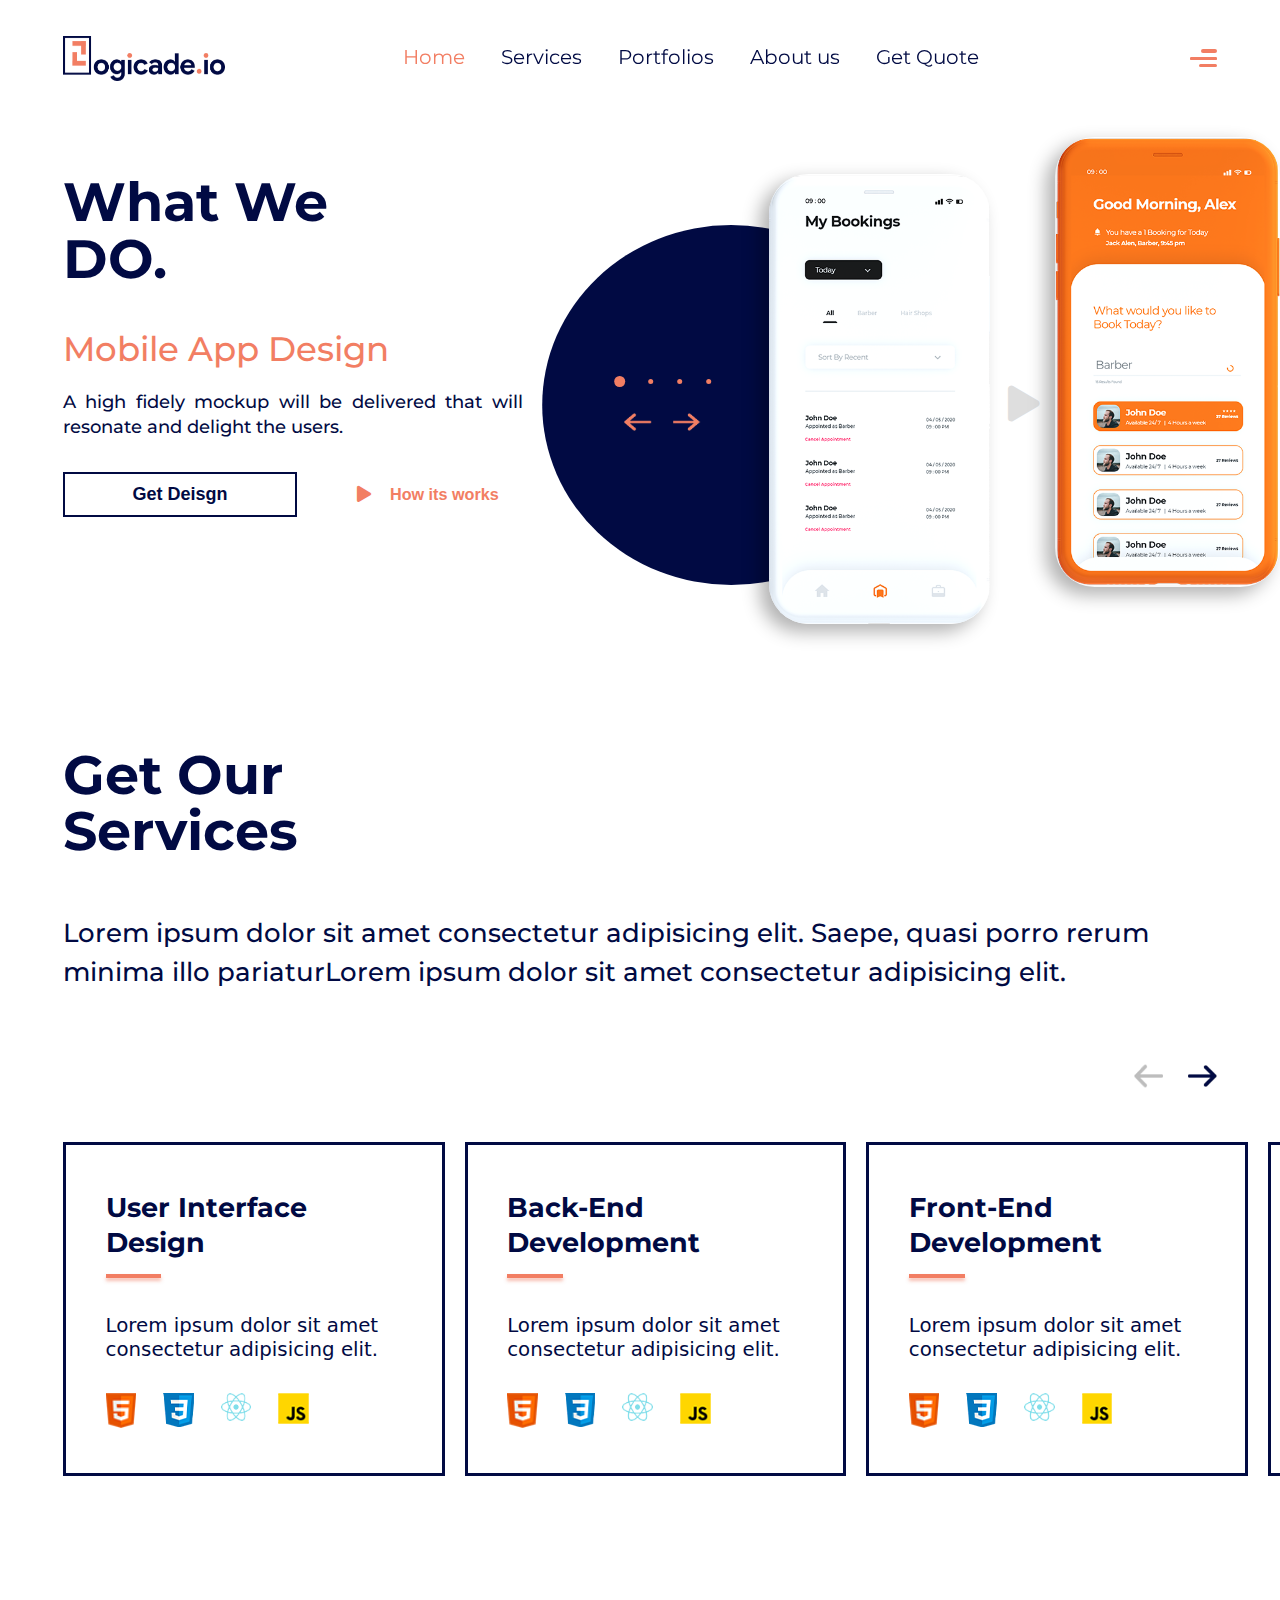
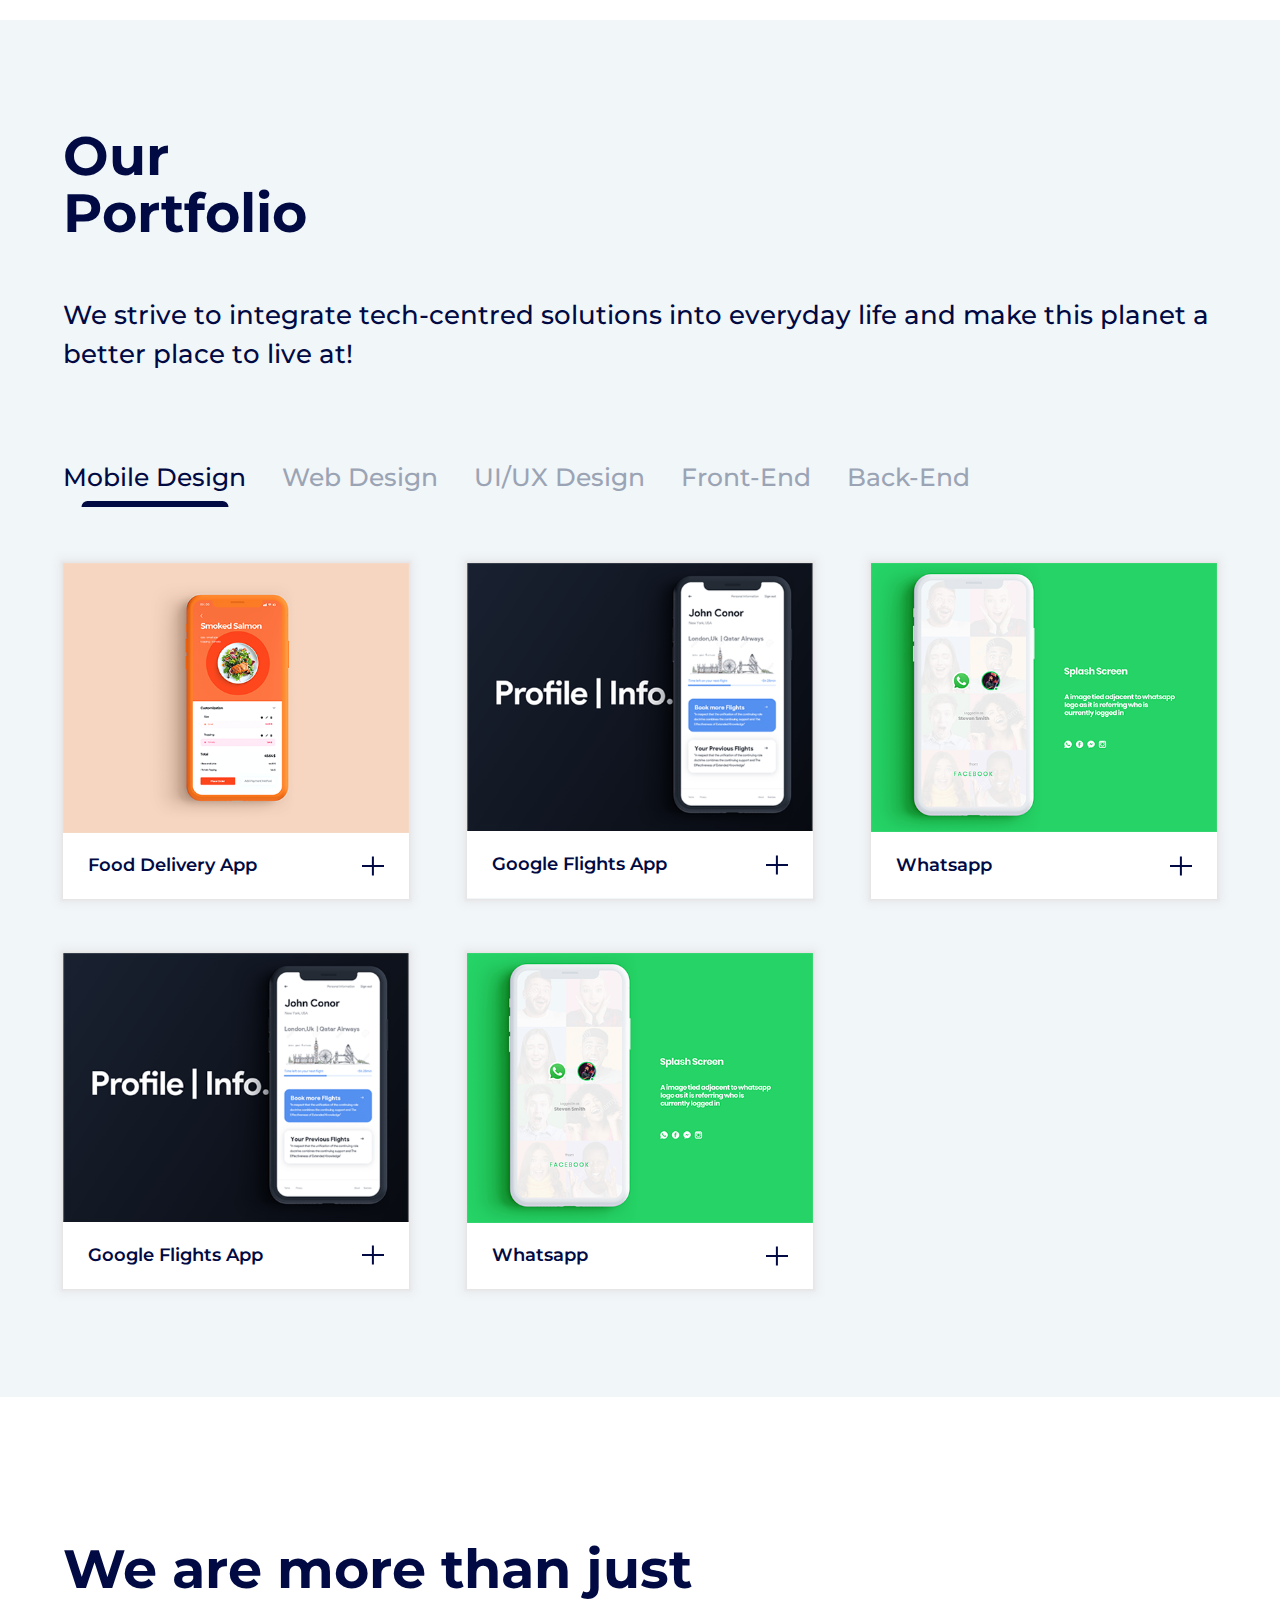
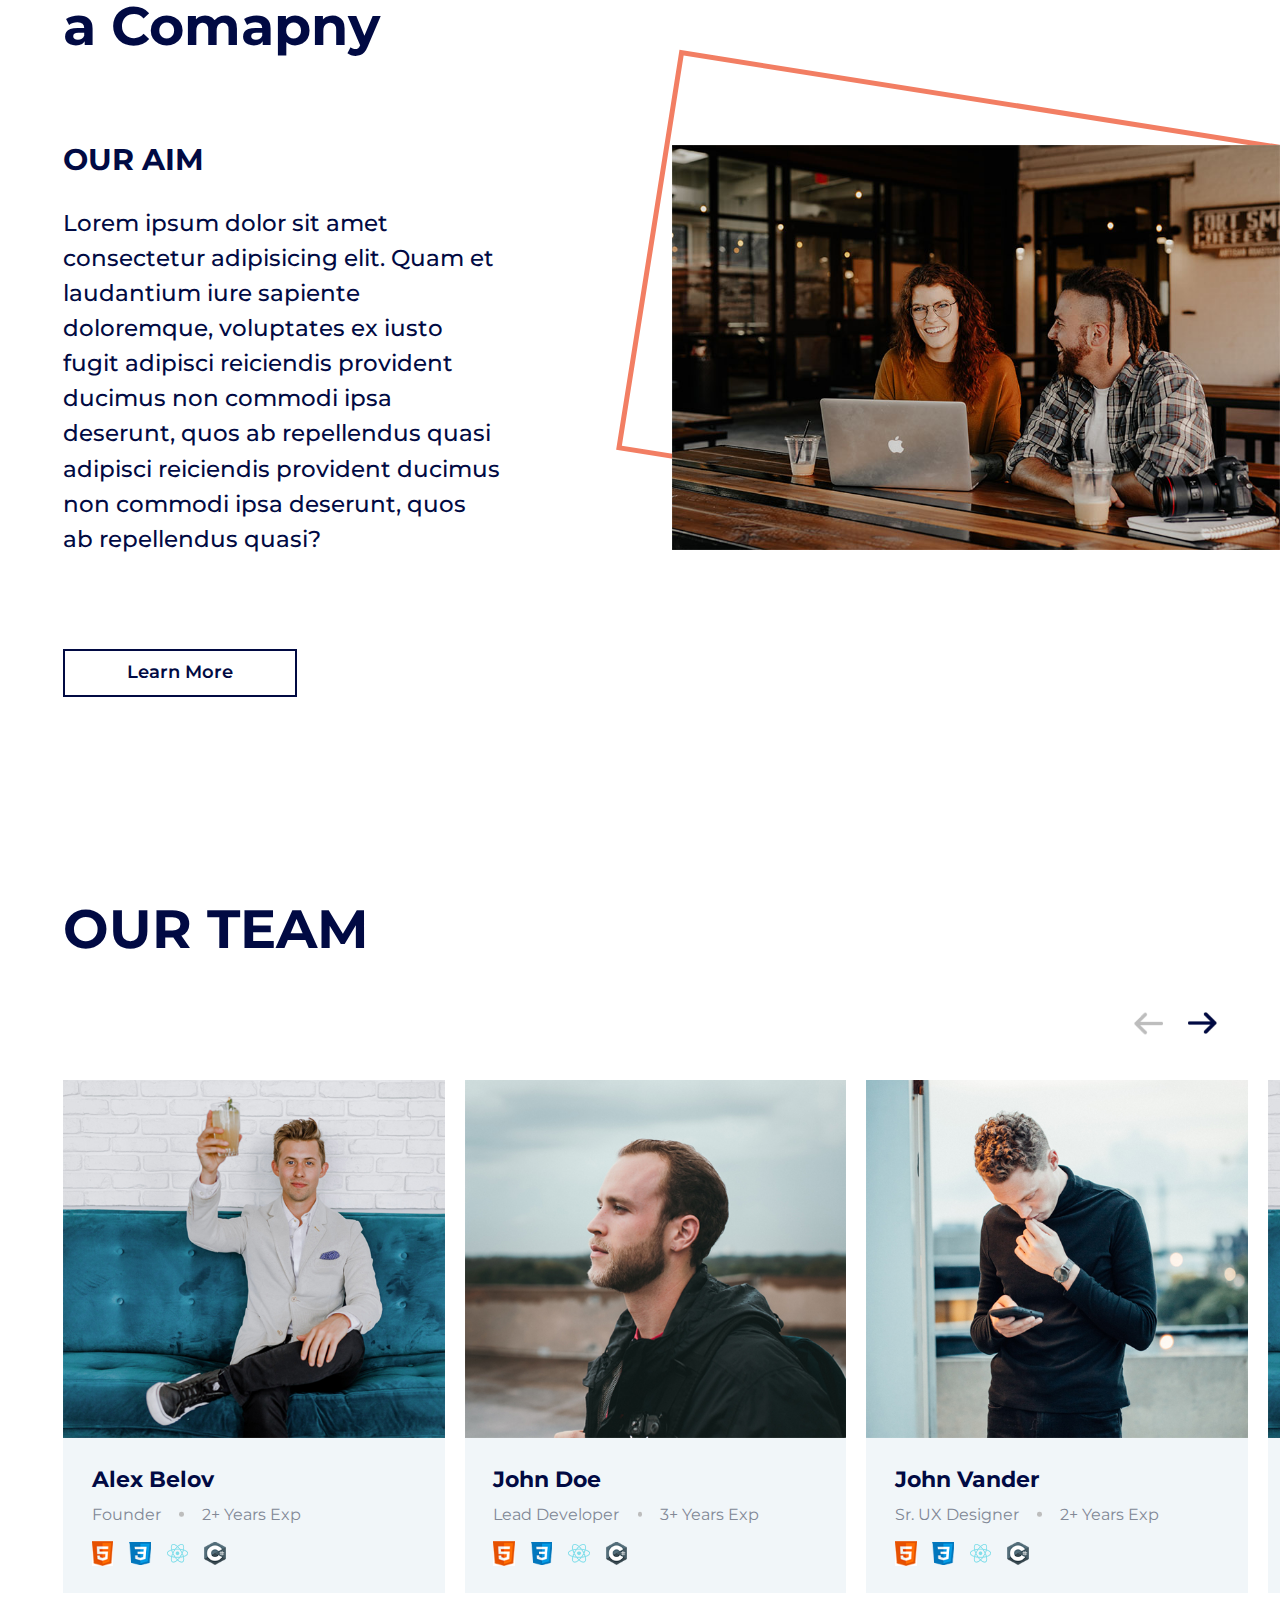
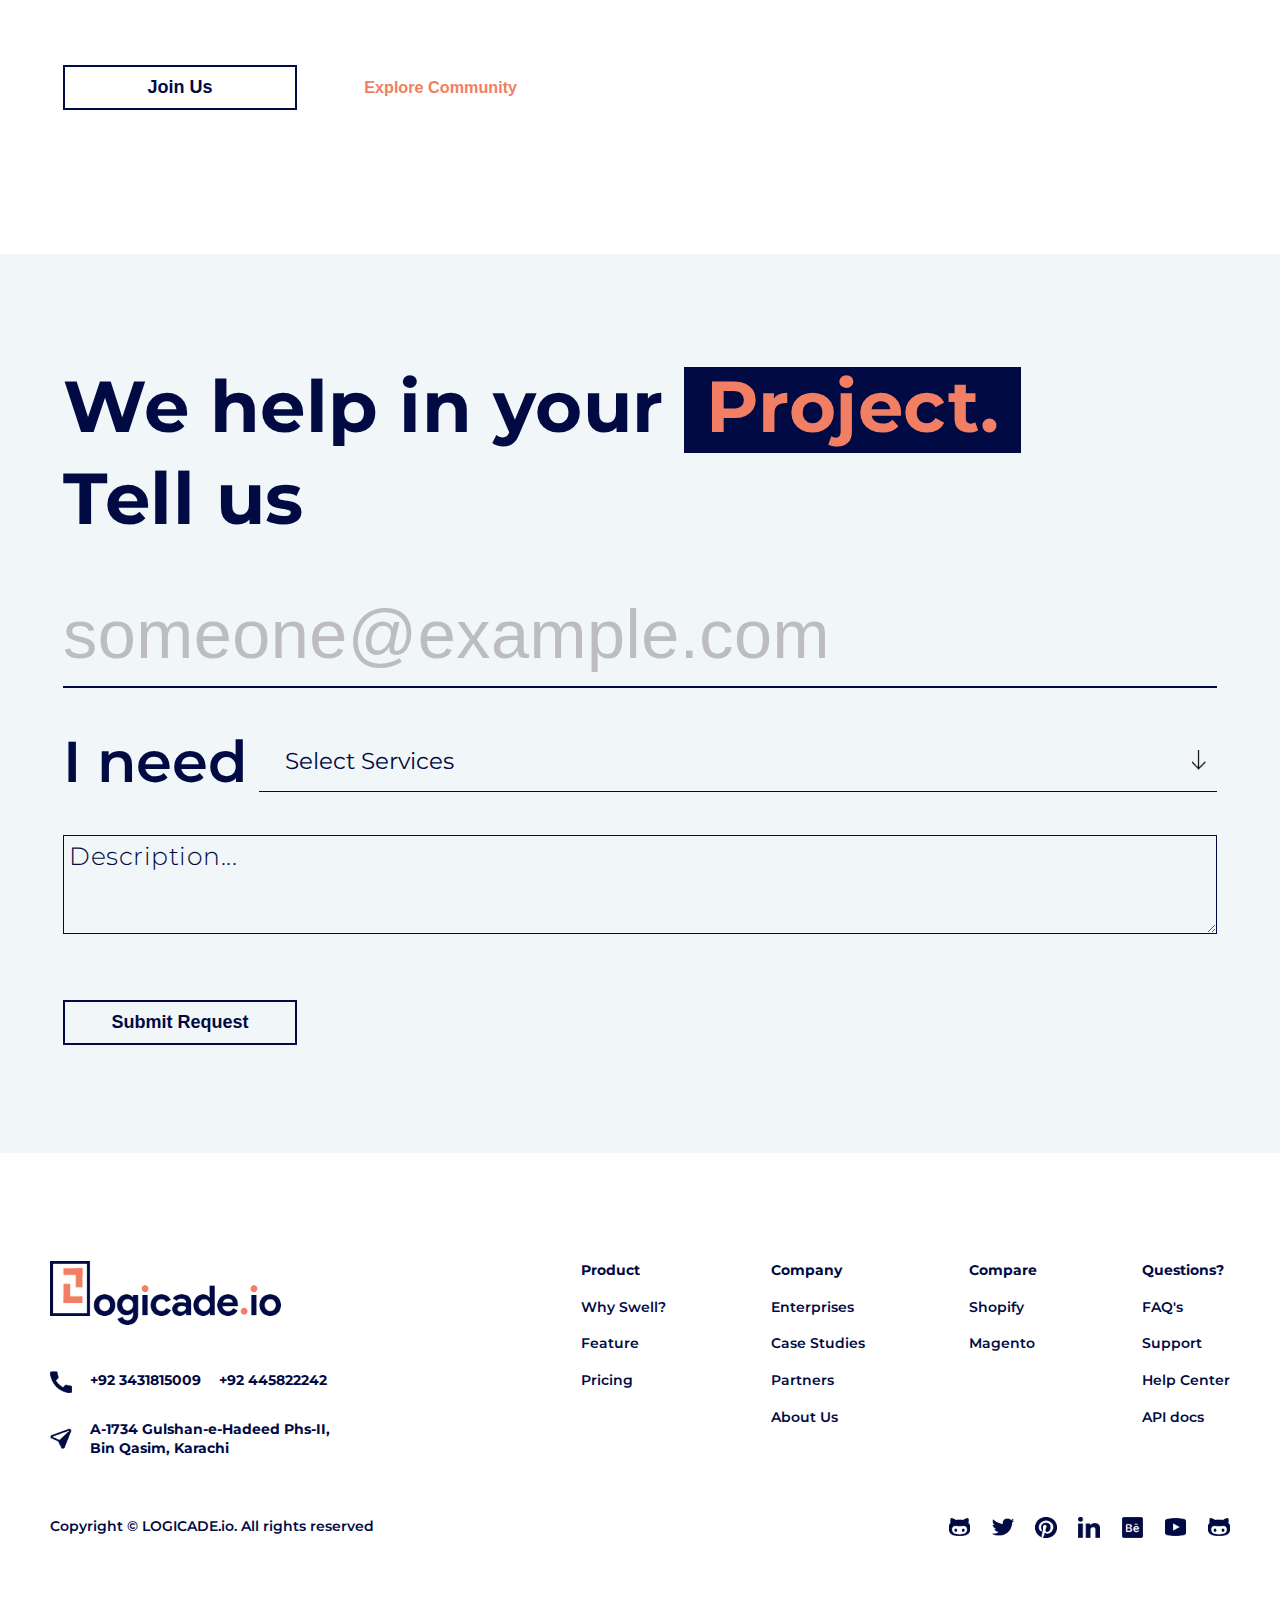
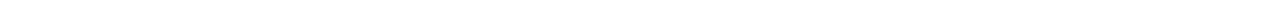
<file: index.html>
<!DOCTYPE html>
<html lang="en">

<head>
    <meta charset="UTF-8">
    <meta http-equiv="X-UA-Compatible" content="IE=edge">
    <meta name="viewport" content="width=device-width, initial-scale=1.0">
    <!-- favicon -->
    <link rel="icon shortcut" href="./favicon.png">
    <title>Logicade io | Official</title>
    <!-- css -->
    <link rel="stylesheet" href="./css/style.css">
    <!-- fontawesome -->
    <link rel="stylesheet" href="./css/font-awesome icons.css">
    <!-- jQuery -->
    <script src="./js/jquery.min.js"></script>
    <!-- title bar -->
    <meta name="theme-color" content="#f27e63">
    <meta name="msapplication-navbutton-color" content="#f27e63">
    <meta name="apple-mobile-web-app-capable" content="yes">
    <meta name="apple-mobile-web-app-status-bar-style" content="black-translucent">

</head>

<body  >
    <!-- header -->
    <header>
        <div class="containers-lg pd-left-right">
            <div class="main_nav">
                <a href="index.html" class="logo">
                    <img src="./img/logo_color.png" alt="Logicade">
                </a>
                <nav class="header_nav">
                    <ul class="header_list">
                        <li class="header_list_item">
                            <a href="#home" class="header_list_link">Home</a>
                        </li>
                        <li class="header_list_item">
                            <a href="#services" class="header_list_link">Services</a>
                        </li>
                        <li class="header_list_item">
                            <a href="#porfolio" class="header_list_link">Portfolios</a>
                        </li>
                        <li class="header_list_item">
                            <a href="#aboutus" class="header_list_link">About us</a>
                        </li>
                        <li class="header_list_item">
                            <a href="#quotes" class="header_list_link">Get Quote</a>
                        </li>
                    </ul>
                    <div class="portfolio_search_main containers-lg pd-left-right">
                        <div class="porfolio_search_row ">
                            <ul class="porfolio_list">
                                <li style="--i:1;" class="porfolio_list_items">
                                    <span class="porfolio_list_item"> UI/UX <span class="porfolio_list_item_plus_trigger"></span></span>
                                    <ul class="ui_list portfolio_sub_list">
                                        <li class="portfolio_sub_list_items" >ad</li>
                                        <li class="portfolio_sub_list_items" >ak</li>
                                        <li class="portfolio_sub_list_items" >ac</li>
                                    </ul>
                                </li>
                                <li style="--i:2;" class="porfolio_list_items">
                                    <span class="porfolio_list_item">WordPress <span class="porfolio_list_item_plus_trigger"></span></span>
                                    <ul class="ui_list portfolio_sub_list">
                                        <li class="portfolio_sub_list_items" >ad</li>
                                        <li class="portfolio_sub_list_items" >ak</li>
                                        <li class="portfolio_sub_list_items" >ac</li>
                                    </ul>
                                </li>
                                <li style="--i:3;" class="porfolio_list_items">
                                    <span class="porfolio_list_item">Web Application <span class="porfolio_list_item_plus_trigger"></span></span>
                                    <ul class="ui_list portfolio_sub_list">
                                        <li class="portfolio_sub_list_items" >ad</li>
                                        <li class="portfolio_sub_list_items" >ak</li>
                                        <li class="portfolio_sub_list_items">ac</li>
                                    </ul>
                                </li>
                                <li style="--i:4;" class="porfolio_list_items">
                                    <span class="porfolio_list_item">Mobile Application <span class="porfolio_list_item_plus_trigger"></span></span>
                                    <ul class="ui_list portfolio_sub_list">
                                        <li class="portfolio_sub_list_items">Ubber Ridding App</li>
                                        <li class="portfolio_sub_list_items">Food Panda App</li>
                                        <li class="portfolio_sub_list_items">Tracking App</li>
                                    </ul>
                                </li>
                            </ul>
                            <div class="search_bar">
                                <input type="search" name="aside_search" id="aside_search" placeholder="Discover Something...">
                                <label class="search_btn" for="aside_search">
                                    <i class="fas fa-search searchIcn"></i>
                                </label>
                            </div>
                        </div>
                    </div>
                </nav>
                <div class="porfolio_search_togglers">
                    <button style="--j:5;" class="porfolio_btn btn_porfolio_nav btn_color">Porfolio</button>
                    <button style="--j:6;" class="search_btn btn_porfolio_nav btn_white">Search</button>
                </div>
                <button class="portfolio-nav-toggle">          
                    <span></span>
                    <span></span>
                    <span></span>
                    <span></span>
                </button>
            </div>
        </div>
    </header>
    <!-- header end -->
    <!-- showcase -->
    <section id="home" class="home_showcase containers-lg pd-left home_sec">

        <!-- product info -->
        <div class="col-5 z-index-99">
            <div class="info">
                <!-- info 1 -->
                <div class="product-info active">
                    <h1>What We <br> DO.</h1>
                    <h3>Mobile App Design</h3>

                    <p>A high fidely mockup will be delivered that will resonate and delight the users.</p>
                    <div class="product-info-btns">
                        <button class="btn btn-dark"><span>Get Deisgn</span></button>
                        <button class="btn-text-org btn-play-mobile"> <i class="fas fa-play"></i> How its works</button>
                    </div>
                </div>
                <!-- info 1 end -->
                <!-- info 2 -->
                <div class="product-info ">
                    <h1>What We <br> DO.</h1>
                    <h3>UI/UX Design</h3>

                    <p>A high fidely mockup will be hat will resonate and delight the users.</p>
                    <div class="product-info-btns">
                        <button class="btn btn-dark"><span>Get Deisgn</span></button>
                        <button class="btn-text-org btn-play-mobile"> <i class="fas fa-play"></i> How its works</button>
                    </div>
                </div>
                <!-- info 2 end -->
                <!-- info 3 -->
                <div class="product-info ">
                    <h1>What We <br> DO.</h1>
                    <h3>E R P</h3>

                    <p>A high fidely mockup will be hat will resonate and delight the users.</p>
                    <div class="product-info-btns">
                        <button class="btn btn-dark"><span>Get Deisgn</span></button>
                        <button class="btn-text-org btn-play-mobile"> <i class="fas fa-play"></i> How its works</button>
                    </div>
                </div>
                <!-- info 3 end -->
                <!-- info 4 -->
                <div class="product-info ">
                    <h1>What We <br> DO.</h1>
                    <h3>WEB</h3>

                    <p>A high fidely mockup will be hat will resonate and delight the users.</p>
                    <div class="product-info-btns">
                        <button class="btn btn-dark"><span>Get Deisgn</span></button>
                        <button class="btn-text-org btn-play-mobile"> <i class="fas fa-play"></i> How its works</button>
                    </div>
                </div>
                <!-- info 4 end -->
            </div>
        </div>
        <!-- end product info -->
        <!-- product image slider -->
        <div class="col-7">
            <!-- slider-controls -->
            <div class="slider-controls">

                <!-- Indicators -->
                <div class="indicator">

                </div>
                <!--Controls -->
                <div class="controls">
                    <div class="prev">
                        <img src="./img/arrow_left.png" alt="">
                    </div>
                    <div class="next">
                        <img src="./img/arrow_right.png" alt="">
                    </div>
                </div>
            </div>
            <!-- slider-controls end -->
            <!-- slide control -->
            <div class="slide-control z-index-99">
                <i class="fas fa-play"></i>
            </div>
            <!-- end slide control -->
            <!-- slider -->
            <div class="sliders">
                <!-- slide 1 -->
                <div class="slides active">
                    <div class="slider mobile_slider">
                        <div class="slide mobile_slide ">
                            <img src="./img/s1.png" alt="">
                        </div>
                        <div class="slide mobile_slide ">
                            <img src="./img/s2.png" alt="">
                        </div>
                    </div>
                </div>
                <!-- slide 1 end  -->
                <!-- slide 2  -->
                <div class="slides">
                    <div class="slider ui_slider">
                        <div class="slide ui_slide">
                            <img src="./img/s2.png" alt="">
                        </div>
                        <div class="slide ui_slide">
                            <img src="./img/s1.png" alt="">
                        </div>
                    </div>
                </div>
                <!-- slide 2 end  -->
                <!-- slide 3 -->
                <div class="slides">
                    <div class="slider erp_slider">
                        <div class="slide erp_slide">
                            <img src="./img/s1.png" alt="">
                        </div>
                        <div class="slide erp_slide">
                            <img src="./img/s2.png" alt="">
                        </div>
                    </div>
                </div>
                <!-- slide 3 end  -->
                <!-- slide 4  -->
                <div class="slides">
                    <div class="slider web_slider">
                        <div class="slide web_slide">
                            <img src="./img/s2.png" alt="">
                        </div>
                        <div class="slide web_slide">
                            <img src="./img/s1.png" alt="">
                        </div>
                    </div>
                </div>
                <!-- slide 4 end  -->
            </div>

            <!-- end slider -->
        </div>
        <!-- end product image slider -->

    </section>
    <!-- showcase end -->
    <!-- services -->

    <section id="services" class="services containers-lg pd-left home_sec">
        <h1 class="home-titles">Get Our <br> Services</h1>
        <p>
            Lorem ipsum dolor sit amet consectetur adipisicing elit. Saepe, quasi
            porro rerum minima illo pariaturLorem ipsum dolor sit amet consectetur
            adipisicing elit.
        </p>
        <div class="services-arrow-main">

            <button onclick="slideRight()" class="services-pre-btn services-prenext-btn inactive">
                <img class="arrow_icon_gry" src="./img/arrow_left_gry.png" alt="prev">
                <img class="arrow_icon_color" src="./img/arrow-left-blue.png" alt="prev">
            </button>
            <button onclick="slideLeft()" class="services-next-btn services-prenext-btn">
                <img class="arrow_icon_gry" src="./img/arrow-right-gry.png" alt="next">
                <img class="arrow_icon_color" src="./img/arrow_right_blk.png" alt="next">
            </button>

        </div>
        <div class="services-card">

            <div class="services-inner-container">
                <div class="services-heading">
                    <h2>
                        User Interface <br />
                        Design
                    </h2>
                    <hr />
                </div>
                <p>
                    Lorem ipsum dolor sit amet consectetur adipisicing elit.
                </p>
                <div class="services-icon">
                    <ul class="services-icon-ul">
                        <li class="services-icon-li">
                            <img class="services-icon-img" src="./img/html.png" alt="" />
                        </li>
                        <li class="services-icon-li">
                            <img class="services-icon-img" src="./img/css.png" alt="" />
                        </li>
                        <li class="services-icon-li">
                            <img class="services-icon-img" src="./img/react-native.png" alt="" />
                        </li>
                        <li class="services-icon-li">
                            <img class="services-icon-img" src="./img/javascript.png" alt="" />
                        </li>
                    </ul>
                </div>
                <div class="services_card_overlay">

                </div>
            </div>
            <div class="services-inner-container">
                <div class="services-heading">
                    <h2>
                        Back-End <br />
                        Development
                    </h2>
                    <hr />
                </div>
                <p>
                    Lorem ipsum dolor sit amet consectetur adipisicing elit.
                </p>
                <div class="services-icon">
                    <ul class="services-icon-ul">
                        <li class="services-icon-li">
                            <img class="services-icon-img" src="./img/html.png" alt="" />
                        </li>
                        <li class="services-icon-li">
                            <img class="services-icon-img" src="./img/css.png" alt="" />
                        </li>
                        <li class="services-icon-li">
                            <img class="services-icon-img" src="./img/react-native.png" alt="" />
                        </li>
                        <li class="services-icon-li">
                            <img class="services-icon-img" src="./img/javascript.png" alt="" />
                        </li>
                    </ul>
                </div>
                <div class="services_card_overlay">

                </div>
            </div>
            <div class="services-inner-container">
                <div class="services-heading">
                    <h2>
                        Front-End <br />
                        Development
                    </h2>
                    <hr />
                </div>
                <p>
                    Lorem ipsum dolor sit amet consectetur adipisicing elit.
                </p>
                <div class="services-icon">
                    <ul class="services-icon-ul">
                        <li class="services-icon-li">
                            <img class="services-icon-img" src="./img/html.png" alt="" />
                        </li>
                        <li class="services-icon-li">
                            <img class="services-icon-img" src="./img/css.png" alt="" />
                        </li>
                        <li class="services-icon-li">
                            <img class="services-icon-img" src="./img/react-native.png" alt="" />
                        </li>
                        <li class="services-icon-li">
                            <img class="services-icon-img" src="./img/javascript.png" alt="" />
                        </li>
                    </ul>
                </div>
                <div class="services_card_overlay">

                </div>
            </div>
            <div class="services-inner-container">
                <div class="services-heading">
                    <h2>
                        Front-End <br />
                        Development
                    </h2>
                    <hr />
                </div>
                <p>
                    Lorem ipsum dolor sit amet consectetur adipisicing elit.
                </p>
                <div class="services-icon">
                    <ul class="services-icon-ul">
                        <li class="services-icon-li">
                            <img class="services-icon-img" src="./img/html.png" alt="" />
                        </li>
                        <li class="services-icon-li">
                            <img class="services-icon-img" src="./img/css.png" alt="" />
                        </li>
                        <li class="services-icon-li">
                            <img class="services-icon-img" src="./img/react-native.png" alt="" />
                        </li>
                        <li class="services-icon-li">
                            <img class="services-icon-img" src="./img/javascript.png" alt="" />
                        </li>
                    </ul>
                </div>
                <div class="services_card_overlay">

                </div>
            </div>
            <div class="services-inner-container">
                <div class="services-heading">
                    <h2>
                        Front-End <br />
                        Development
                    </h2>
                    <hr />
                </div>
                <p>
                    Lorem ipsum dolor sit amet consectetur adipisicing elit.
                </p>
                <div class="services-icon">
                    <ul class="services-icon-ul">
                        <li class="services-icon-li">
                            <img class="services-icon-img" src="./img/html.png" alt="" />
                        </li>
                        <li class="services-icon-li">
                            <img class="services-icon-img" src="./img/css.png" alt="" />
                        </li>
                        <li class="services-icon-li">
                            <img class="services-icon-img" src="./img/react-native.png" alt="" />
                        </li>
                        <li class="services-icon-li">
                            <img class="services-icon-img" src="./img/javascript.png" alt="" />
                        </li>
                    </ul>
                </div>
                <div class="services_card_overlay">

                </div>
            </div>
            <div class="services-inner-container">
                <div class="services-heading">
                    <h2>
                        Front-End <br />
                        Development
                    </h2>
                    <hr />
                </div>
                <p>
                    Lorem ipsum dolor sit amet consectetur adipisicing elit.
                </p>
                <div class="services-icon">
                    <ul class="services-icon-ul">
                        <li class="services-icon-li">
                            <img class="services-icon-img" src="./img/html.png" alt="" />
                        </li>
                        <li class="services-icon-li">
                            <img class="services-icon-img" src="./img/css.png" alt="" />
                        </li>
                        <li class="services-icon-li">
                            <img class="services-icon-img" src="./img/react-native.png" alt="" />
                        </li>
                        <li class="services-icon-li">
                            <img class="services-icon-img" src="./img/javascript.png" alt="" />
                        </li>
                    </ul>
                </div>
                <div class="services_card_overlay">

                </div>
            </div>

        </div>
    </section>

    <!-- services end -->
    <!-- porfilio -->
    <section id="porfolio" class="home_portfolio containers-lg home_sec">

        <h1>Our <br> Portfolio</h1>

        <p>We strive to integrate tech-centred solutions into everyday life and make this planet a better place to
            live
            at!</p>
        <div class="tabs">
            <div class="tab-header">
                <div class="active">Mobile Design</div>
                <div> Web Design
                </div>
                <div>UI/UX Design</div>
                <div>Front-End</div>
                <div>Back-End</div>
            </div>

            <div class="tab-body">
                <div class="tab_row active">
                    <div class="product__card ">
                        <div class="product__card__img">
                            <div class="img_main">
                                <img src="./img/mobile-designs.png" alt="Food Delivery App">
                            </div>
                            <div class="product_img_title_main">
                                <h3 class="product__card__title">Food Delivery App</h3>
                                <button class="prd_info_toggle">

                                </button>
                            </div>
                        </div>
                        <div class="product__card__body">
                            <h5 class="product__card__name">Muhammad Sahbaan Alam</h5>
                            <p class="product__card__skills">UX Researher, Visual Desinger</p>
                            <p class="product__card__skills">Logicade Inc.</p>
                            <div class="working_platforms">
                                <a href="#"><img src="./img/behance.png" alt="behance"></a>
                                <a href="#"><img src="./img/dribbble.png" alt="dribbble"></a>


                            </div>
                        </div>
                    </div>
                    <div class="product__card">
                        <div class="product__card__img">
                            <div class="img_main">
                                <img src="./img/google-flight-app.png" alt="Google Flights App">
                            </div>
                            <div class="product_img_title_main">
                                <h3 class="product__card__title">Google Flights App</h3>
                                <button class="prd_info_toggle">

                                </button>
                            </div>
                        </div>
                        <div class="product__card__body">
                            <h5 class="product__card__name">Muhammad Sahbaan Alam</h5>
                            <p class="product__card__skills">UX Researher, Visual Desinger</p>
                            <p class="product__card__skills">Logicade Inc.</p>
                            <div class="working_platforms">
                                <a href="#"><img src="./img/behance.png" alt="behance"></a>
                                <a href="#"><img src="./img/dribbble.png" alt="dribbble"></a>


                            </div>
                        </div>
                    </div>
                    <div class="product__card">
                        <div class="product__card__img">
                            <div class="img_main">
                                <img src="./img/whatsapp.png" alt="Whatsapp">
                            </div>
                            <div class="product_img_title_main">
                                <h3 class="product__card__title">Whatsapp</h3>
                                <button class="prd_info_toggle">

                                </button>
                            </div>
                        </div>
                        <div class="product__card__body">
                            <h5 class="product__card__name">Muhammad Sahbaan Alam</h5>
                            <p class="product__card__skills">UX Researher, Visual Desinger</p>
                            <p class="product__card__skills">Logicade Inc.</p>
                            <div class="working_platforms">
                                <a href="#"><img src="./img/behance.png" alt="behance"></a>
                                <a href="#"><img src="./img/dribbble.png" alt="dribbble"></a>


                            </div>
                        </div>
                    </div>
                    <div class="product__card">
                        <div class="product__card__img">
                            <div class="img_main">
                                <img src="./img/google-flight-app.png" alt="Google Flights App">
                            </div>
                            <div class="product_img_title_main">
                                <h3 class="product__card__title">Google Flights App</h3>
                                <button class="prd_info_toggle">

                                </button>
                            </div>
                        </div>
                        <div class="product__card__body">
                            <h5 class="product__card__name">Muhammad Sahbaan Alam</h5>
                            <p class="product__card__skills">UX Researher, Visual Desinger</p>
                            <p class="product__card__skills">Logicade Inc.</p>
                            <div class="working_platforms">
                                <a href="#"><img src="./img/behance.png" alt="behance"></a>
                                <a href="#"><img src="./img/dribbble.png" alt="dribbble"></a>


                            </div>
                        </div>
                    </div>
                    <div class="product__card">
                        <div class="product__card__img">
                            <div class="img_main">
                                <img src="./img/whatsapp.png" alt="Whatsapp">
                            </div>
                            <div class="product_img_title_main">
                                <h3 class="product__card__title">Whatsapp</h3>
                                <button class="prd_info_toggle">

                                </button>
                            </div>
                        </div>
                        <div class="product__card__body">
                            <h5 class="product__card__name">Muhammad Sahbaan Alam</h5>
                            <p class="product__card__skills">UX Researher, Visual Desinger</p>
                            <p class="product__card__skills">Logicade Inc.</p>
                            <div class="working_platforms">
                                <a href="#"><img src="./img/behance.png" alt="behance"></a>
                                <a href="#"><img src="./img/dribbble.png" alt="dribbble"></a>


                            </div>
                        </div>
                    </div>

                </div>
                <div class="tab_row ">
                    <div class="product__card">
                        <div class="product__card__img">
                            <div class="img_main">
                                <img src="./img/mobile-designs.png" alt="Food Delivery App">
                            </div>
                            <div class="product_img_title_main">
                                <h3 class="product__card__title">Food Delivery App</h3>
                                <button class="prd_info_toggle">

                                </button>
                            </div>
                        </div>
                        <div class="product__card__body">
                            <h5 class="product__card__name">Muhammad Sahbaan Alam</h5>
                            <p class="product__card__skills">UX Researher, Visual Desinger</p>
                            <p class="product__card__skills">Logicade Inc.</p>
                            <div class="working_platforms">
                                <a href="#"><img src="./img/behance.png" alt="behance"></a>
                                <a href="#"><img src="./img/dribbble.png" alt="dribbble"></a>


                            </div>
                        </div>
                    </div>
                    <div class="product__card">
                        <div class="product__card__img">
                            <div class="img_main">
                                <img src="./img/google-flight-app.png" alt="Google Flights App">
                            </div>
                            <div class="product_img_title_main">
                                <h3 class="product__card__title">Google Flights App</h3>
                                <button class="prd_info_toggle">

                                </button>
                            </div>
                        </div>
                        <div class="product__card__body">
                            <h5 class="product__card__name">Muhammad Sahbaan Alam</h5>
                            <p class="product__card__skills">UX Researher, Visual Desinger</p>
                            <p class="product__card__skills">Logicade Inc.</p>
                            <div class="working_platforms">
                                <a href="#"><img src="./img/behance.png" alt="behance"></a>
                                <a href="#"><img src="./img/dribbble.png" alt="dribbble"></a>


                            </div>
                        </div>
                    </div>
                    <div class="product__card">
                        <div class="product__card__img">
                            <div class="img_main">
                                <img src="./img/whatsapp.png" alt="Whatsapp">
                            </div>
                            <div class="product_img_title_main">
                                <h3 class="product__card__title">Whatsapp</h3>
                                <button class="prd_info_toggle">

                                </button>
                            </div>
                        </div>
                        <div class="product__card__body">
                            <h5 class="product__card__name">Muhammad Sahbaan Alam</h5>
                            <p class="product__card__skills">UX Researher, Visual Desinger</p>
                            <p class="product__card__skills">Logicade Inc.</p>
                            <div class="working_platforms">
                                <a href="#"><img src="./img/behance.png" alt="behance"></a>
                                <a href="#"><img src="./img/dribbble.png" alt="dribbble"></a>


                            </div>
                        </div>
                    </div>

                </div>
                <div class="tab_row ">
                    <div class="product__card">
                        <div class="product__card__img">
                            <div class="img_main">
                                <img src="./img/mobile-designs.png" alt="Food Delivery App">
                            </div>
                            <div class="product_img_title_main">
                                <h3 class="product__card__title">Food Delivery App</h3>
                                <button class="prd_info_toggle">

                                </button>
                            </div>
                        </div>
                        <div class="product__card__body">
                            <h5 class="product__card__name">Muhammad Sahbaan Alam</h5>
                            <p class="product__card__skills">UX Researher, Visual Desinger</p>
                            <p class="product__card__skills">Logicade Inc.</p>
                            <div class="working_platforms">
                                <a href="#"><img src="./img/behance.png" alt="behance"></a>
                                <a href="#"><img src="./img/dribbble.png" alt="dribbble"></a>


                            </div>
                        </div>
                    </div>
                    <div class="product__card">
                        <div class="product__card__img">
                            <div class="img_main">
                                <img src="./img/google-flight-app.png" alt="Google Flights App">
                            </div>
                            <div class="product_img_title_main">
                                <h3 class="product__card__title">Google Flights App</h3>
                                <button class="prd_info_toggle">

                                </button>
                            </div>
                        </div>
                        <div class="product__card__body">
                            <h5 class="product__card__name">Muhammad Sahbaan Alam</h5>
                            <p class="product__card__skills">UX Researher, Visual Desinger</p>
                            <p class="product__card__skills">Logicade Inc.</p>
                            <div class="working_platforms">
                                <a href="#"><img src="./img/behance.png" alt="behance"></a>
                                <a href="#"><img src="./img/dribbble.png" alt="dribbble"></a>


                            </div>
                        </div>
                    </div>
                    <div class="product__card">
                        <div class="product__card__img">
                            <div class="img_main">
                                <img src="./img/whatsapp.png" alt="Whatsapp">
                            </div>
                            <div class="product_img_title_main">
                                <h3 class="product__card__title">Whatsapp</h3>
                                <button class="prd_info_toggle">

                                </button>
                            </div>
                        </div>
                        <div class="product__card__body">
                            <h5 class="product__card__name">Muhammad Sahbaan Alam</h5>
                            <p class="product__card__skills">UX Researher, Visual Desinger</p>
                            <p class="product__card__skills">Logicade Inc.</p>
                            <div class="working_platforms">
                                <a href="#"><img src="./img/behance.png" alt="behance"></a>
                                <a href="#"><img src="./img/dribbble.png" alt="dribbble"></a>


                            </div>
                        </div>
                    </div>

                </div>
                <div class="tab_row ">
                    <div class="product__card">
                        <div class="product__card__img">
                            <div class="img_main">
                                <img src="./img/mobile-designs.png" alt="Food Delivery App">
                            </div>
                            <div class="product_img_title_main">
                                <h3 class="product__card__title">Food Delivery App</h3>
                                <button class="prd_info_toggle">

                                </button>
                            </div>
                        </div>
                        <div class="product__card__body">
                            <h5 class="product__card__name">Muhammad Sahbaan Alam</h5>
                            <p class="product__card__skills">UX Researher, Visual Desinger</p>
                            <p class="product__card__skills">Logicade Inc.</p>
                            <div class="working_platforms">
                                <a href="#"><img src="./img/behance.png" alt="behance"></a>
                                <a href="#"><img src="./img/dribbble.png" alt="dribbble"></a>


                            </div>
                        </div>
                    </div>
                    <div class="product__card">
                        <div class="product__card__img">
                            <div class="img_main">
                                <img src="./img/google-flight-app.png" alt="Google Flights App">
                            </div>
                            <div class="product_img_title_main">
                                <h3 class="product__card__title">Google Flights App</h3>
                                <button class="prd_info_toggle">

                                </button>
                            </div>
                        </div>
                        <div class="product__card__body">
                            <h5 class="product__card__name">Muhammad Sahbaan Alam</h5>
                            <p class="product__card__skills">UX Researher, Visual Desinger</p>
                            <p class="product__card__skills">Logicade Inc.</p>
                            <div class="working_platforms">
                                <a href="#"><img src="./img/behance.png" alt="behance"></a>
                                <a href="#"><img src="./img/dribbble.png" alt="dribbble"></a>


                            </div>
                        </div>
                    </div>
                    <div class="product__card">
                        <div class="product__card__img">
                            <div class="img_main">
                                <img src="./img/whatsapp.png" alt="Whatsapp">
                            </div>
                            <div class="product_img_title_main">
                                <h3 class="product__card__title">Whatsapp</h3>
                                <button class="prd_info_toggle">

                                </button>
                            </div>
                        </div>
                        <div class="product__card__body">
                            <h5 class="product__card__name">Muhammad Sahbaan Alam</h5>
                            <p class="product__card__skills">UX Researher, Visual Desinger</p>
                            <p class="product__card__skills">Logicade Inc.</p>
                            <div class="working_platforms">
                                <a href="#"><img src="./img/behance.png" alt="behance"></a>
                                <a href="#"><img src="./img/dribbble.png" alt="dribbble"></a>


                            </div>
                        </div>
                    </div>

                </div>
                <div class="tab_row ">
                    <div class="product__card">
                        <div class="product__card__img">
                            <div class="img_main">
                                <img src="./img/mobile-designs.png" alt="Food Delivery App">
                            </div>
                            <div class="product_img_title_main">
                                <h3 class="product__card__title">Food Delivery App</h3>
                                <button class="prd_info_toggle">

                                </button>
                            </div>
                        </div>
                        <div class="product__card__body">
                            <h5 class="product__card__name">Muhammad Sahbaan Alam</h5>
                            <p class="product__card__skills">UX Researher, Visual Desinger</p>
                            <p class="product__card__skills">Logicade Inc.</p>
                            <div class="working_platforms">
                                <a href="#"><img src="./img/behance.png" alt="behance"></a>
                                <a href="#"><img src="./img/dribbble.png" alt="dribbble"></a>


                            </div>
                        </div>
                    </div>
                    <div class="product__card">
                        <div class="product__card__img">
                            <div class="img_main">
                                <img src="./img/google-flight-app.png" alt="Google Flights App">
                            </div>
                            <div class="product_img_title_main">
                                <h3 class="product__card__title">Google Flights App</h3>
                                <button class="prd_info_toggle">

                                </button>
                            </div>
                        </div>
                        <div class="product__card__body">
                            <h5 class="product__card__name">Muhammad Sahbaan Alam</h5>
                            <p class="product__card__skills">UX Researher, Visual Desinger</p>
                            <p class="product__card__skills">Logicade Inc.</p>
                            <div class="working_platforms">
                                <a href="#"><img src="./img/behance.png" alt="behance"></a>
                                <a href="#"><img src="./img/dribbble.png" alt="dribbble"></a>


                            </div>
                        </div>
                    </div>
                    <div class="product__card">
                        <div class="product__card__img">
                            <div class="img_main">
                                <img src="./img/whatsapp.png" alt="Whatsapp">
                            </div>
                            <div class="product_img_title_main">
                                <h3 class="product__card__title">Whatsapp</h3>
                                <button class="prd_info_toggle">

                                </button>
                            </div>
                        </div>
                        <div class="product__card__body">
                            <h5 class="product__card__name">Muhammad Sahbaan Alam</h5>
                            <p class="product__card__skills">UX Researher, Visual Desinger</p>
                            <p class="product__card__skills">Logicade Inc.</p>
                            <div class="working_platforms">
                                <a href="#"><img src="./img/behance.png" alt="behance"></a>
                                <a href="#"><img src="./img/dribbble.png" alt="dribbble"></a>


                            </div>
                        </div>
                    </div>

                </div>

            </div>
        </div>

    </section>
    <!-- porfolio end -->
    <section id="aboutus" class="home_sec">
        <!-- Our-Aim-section -->
       
        <section class="containers-lg pd-left aim ">
            <div class="aim-heading">
                <h1 class="home-titles">We are more than just a Comapny</h1>
            </div>
            <div class="aim-main-div">
                <div class="aim-text">
                    <div class="aim-text-detalis">
                        <h3>OUR AIM</h3>

                        <p>
                            Lorem ipsum dolor sit amet consectetur adipisicing elit. Quam et
                            laudantium iure sapiente doloremque, voluptates ex iusto fugit
                            adipisci reiciendis provident ducimus non commodi ipsa deserunt,
                            quos ab repellendus quasi adipisci reiciendis provident ducimus
                            non commodi ipsa deserunt, quos ab repellendus quasi?
                        </p>

                        <a class="btn-dark btn" href="#"><span>Learn More</span></a>
                    </div>
                </div>
                <div class="aim-img-main-div">
                    <div class="aim-img-div"></div>
                    <div class="aim-img-imgs">
                            <img src="./img/our-aim-sec.jpg" alt="" />
                    </div>
                </div>
            </div>
        </section>
   
        <!-- team -->
        <section class="home_team containers-lg">
            <h1 class="home_team_title">OUR TEAM</h1>
            <div class="team_card_slider_controls">
                <button onclick="slideRightTeam()" class="cardPrev teamCard-prenext-btn inactive">
                    <img class="arrow_icon_gry" src="./img/arrow_left_gry.png" alt="prev">
                    <img class="arrow_icon_color" src="./img/arrow-left-blue.png" alt="prev">
                </button>
                <button onclick="slideLeftTeam()" class="cardNext teamCard-prenext-btn">
                    <img class="arrow_icon_gry" src="./img/arrow-right-gry.png" alt="next">
                    <img class="arrow_icon_color" src="./img/arrow_right_blk.png" alt="next">
                </button>
            </div>

            <div class="team_row">
                <div class="team_card">
                    <div class="team_card_head founder">
                        <img src="./img/teammember1.jpg" alt="Alex Belov">
                    </div>
                    <div class="team_card_body">
                        <h1 class="team_mem_name">Alex Belov</h1>
                        <span class="team_mem_place">Founder</span>
                        <span class="team_mem_exp">2+ Years Exp</span>
                        <div class="team_mem_skills">
                            <img src="./img/html.png" alt="html">
                            <img src="./img/css.png" alt="css">
                            <img src="./img/react.png" alt="react">
                            <img src="./img/csharp.png" alt="c sharp">
                        </div>
                    </div>
                </div>
                <div class="team_card">
                    <div class="team_card_head lead-developer">
                        <img src="./img/teammember2.jpg" alt="John Doe">
                    </div>
                    <div class="team_card_body">
                        <h1 class="team_mem_name">John Doe</h1>
                        <span class="team_mem_place">Lead Developer</span>
                        <span class="team_mem_exp">3+ Years Exp</span>
                        <div class="team_mem_skills">
                            <img src="./img/html.png" alt="html">
                            <img src="./img/css.png" alt="css">
                            <img src="./img/react.png" alt="react">
                            <img src="./img/csharp.png" alt="c sharp">
                        </div>
                    </div>
                </div>
                <div class="team_card">
                    <div class="team_card_head ux-designer">
                        <img src="./img/teammember3.jpg" alt="John Vander">
                    </div>
                    <div class="team_card_body">
                        <h1 class="team_mem_name">John Vander</h1>
                        <span class="team_mem_place">Sr. UX Designer</span>
                        <span class="team_mem_exp">2+ Years Exp</span>
                        <div class="team_mem_skills">
                            <img src="./img/html.png" alt="html">
                            <img src="./img/css.png" alt="css">
                            <img src="./img/react.png" alt="react">
                            <img src="./img/csharp.png" alt="c sharp">
                        </div>
                    </div>
                </div>
                <div class="team_card">
                    <div class="team_card_head">
                        <img src="./img/teammember1.jpg" alt="Alex Belov">
                    </div>
                    <div class="team_card_body">
                        <h1 class="team_mem_name">Alex Belov</h1>
                        <span class="team_mem_place">Founder</span>
                        <span class="team_mem_exp">2+ Years Exp</span>
                        <div class="team_mem_skills">
                            <img src="./img/html.png" alt="html">
                            <img src="./img/css.png" alt="css">
                            <img src="./img/react.png" alt="react">
                            <img src="./img/csharp.png" alt="c sharp">
                        </div>
                    </div>
                </div>
                <div class="team_card">
                    <div class="team_card_head">
                        <img src="./img/teammember2.jpg" alt="John Doe">
                    </div>
                    <div class="team_card_body">
                        <h1 class="team_mem_name">John Doe</h1>
                        <span class="team_mem_place">Lead Developer</span>
                        <span class="team_mem_exp">3+ Years Exp</span>
                        <div class="team_mem_skills">
                            <img src="./img/html.png" alt="html">
                            <img src="./img/css.png" alt="css">
                            <img src="./img/react.png" alt="react">
                            <img src="./img/csharp.png" alt="c sharp">
                        </div>
                    </div>
                </div>
                <div class="team_card">
                    <div class="team_card_head">
                        <img src="./img/teammember3.jpg" alt="John Vander">
                    </div>
                    <div class="team_card_body">
                        <h1 class="team_mem_name">John Vander</h1>
                        <span class="team_mem_place">Sr. UX Designer</span>
                        <span class="team_mem_exp">2+ Years Exp</span>
                        <div class="team_mem_skills">
                            <img src="./img/html.png" alt="html">
                            <img src="./img/css.png" alt="css">
                            <img src="./img/react.png" alt="react">
                            <img src="./img/csharp.png" alt="c sharp">
                        </div>
                    </div>
                </div>
            </div>
            <div class="team_contact_btns">
                <button class="btn btn-dark"><span>Join Us</span></button>
                <button class="btn-text-org">Explore Community</button>
            </div>
        </section>
        <!-- team end -->
    </section>
    <!-- home req -->
    <section id="quotes" class="home_req containers-lg home_sec">

        <h1 class="home_req_title">
            We help in your <span> Project. </span> <br> Tell us
        </h1>
        <form id="home_req_form">
            <input type="email" name="home_email" id="home_email" placeholder="someone@example.com">
            <div class="home_req_catrgories">
                <span class="home_req_catrgories_i_need_title">I need</span>
                <div class="select-box">
                    <div class="options-container">
                        <div class="option">
                            <input type="radio" class="radio" id="automobiles" name="category" />
                            <label for="automobiles">Mobile App Design <span>Figma, Sketch, XD</span></label>
                        </div>

                        <div class="option">
                            <input type="radio" class="radio" id="science" name="category" />
                            <label for="science">Front-end Development <span>HTML, CSS, REACT.js</span></label>
                        </div>

                        <div class="option">
                            <input type="radio" class="radio" id="art" name="category" />
                            <label for="art">Back-end Development <span>C#, ASP.NET, MVC, Node.js</span></label>
                        </div>

                        <div class="option">
                            <input type="radio" class="radio" id="music" name="category" />
                            <label for="music">Website Design <span>Adobe Photoshop, XD</span></label>
                        </div>

                        <div class="option">
                            <input type="radio" class="radio" id="travel" name="category" />
                            <label for="travel">WordPress Development <span>HTML, CSS, Bootstrap</span></label>
                        </div>
                    </div>

                    <div class="selected">
                        Select Services
                    </div>
                </div>
            </div>
            <textarea name="desc" id="desc" cols="30" rows="3" placeholder="Description..."></textarea>
            <!-- <textarea name="desc" id="desc" cols="30" rows="5" placeholder="Describe..."></textarea> -->
            <button id="home_req_sub_btn" class="btn btn-dark home_req_sub_btn" type="submit"><span>Submit
                Request</span></button>
        </form>

    </section>
    <!-- home req end -->
    <!-- footer -->
    <footer class="footer-main containers-lg">

        <div class="footer-sec-a-b-main">
            <div class="footer-sec-a">
                <div class="footer-logo">
                    <img src="./img/logo_color.png" alt="Logicade" />
                </div>
                <div class="footer-address-a">
                    <img src="./img/telephone.png" alt="telegram" />
                    <p>+92 3431815009 <span> +92 445822242</span></p>
                </div>
                <div class="footer-address-b">
                    <img src="./img/address.png" alt="address" />
                    <p>A-1734 Gulshan-e-Hadeed Phs-II, <br />Bin Qasim, Karachi</p>
                </div>
            </div>

            <div class="footer-sec-b">
                <ul class="footer-list-mian">
                    <li class="footer-list-items-title">Product</li>
                    <li>
                        <a href="">Why Swell?</a>
                    </li>
                    <li>
                        <a href="">Feature</a>
                    </li>
                    <li>
                        <a href="">Pricing</a>
                    </li>
                </ul>
                <ul class="footer-list-mian">
                    <li class="footer-list-items-title">Company</li>
                    <li>
                        <a href="">Enterprises</a>
                    </li>
                    <li>
                        <a href="">Case Studies</a>
                    </li>
                    <li>
                        <a href="">Partners</a>
                    </li>
                    <li>
                        <a href="">About Us</a>
                    </li>
                </ul>
                <ul class="footer-list-mian">
                    <li class="footer-list-items-title">Compare</li>
                    <li>
                        <a href="">Shopify</a>
                    </li>
                    <li>
                        <a href="">Magento</a>
                    </li>
                </ul>
                <ul class="footer-list-mian">
                    <li class="footer-list-items-title">Questions?</li>
                    <li>
                        <a href="">FAQ's</a>
                    </li>
                    <li>
                        <a href="">Support</a>
                    </li>
                    <li>
                        <a href="">Help Center</a>
                    </li>
                    <li>
                        <a href="">API docs</a>
                    </li>
                </ul>
            </div>

            <div class="footer-sec-c-copyright">
                <p>Copyright &copy; LOGICADE.io. All rights reserved</p>
            </div>
            <div class="footer-sec-c-social-icons">
                <ul class="footer-sec-c-social-icons-main">
                    <li>
                        <a href="#">
                            <img class="footer-sec-c-social-icon-blue" src="./img/octocat.png" alt="octocate" />
                            <img class="footer-sec-c-social-icon-orng" src="./img/octocat-orng.png" alt="octocate" />
                        </a>
                    </li>
                    <li>
                        <a href="#">
                            <img class="footer-sec-c-social-icon-blue" src="./img/twitter.png" alt="twitter" />
                            <img class="footer-sec-c-social-icon-orng" src="./img/twitter-orng.png" alt="twitter" />
                        </a>
                    </li>
                    <li>
                        <a href="#">
                            <img class="footer-sec-c-social-icon-blue" src="./img/printrest.png" alt="printrest" />
                            <img class="footer-sec-c-social-icon-orng" src="./img/printrest-orng.png" alt="printrest" />
                        </a>
                    </li>
                    <li>
                        <a href="#">
                            <img class="footer-sec-c-social-icon-blue" src="./img/linkedin.png" alt="linkedin" />
                            <img class="footer-sec-c-social-icon-orng" src="./img/linkedin-orng.png" alt="linkedin" />
                        </a>
                    </li>
                    <li>
                        <a href="#">
                            <img class="footer-sec-c-social-icon-blue" src="./img/behance.png" alt="behance" />
                            <img class="footer-sec-c-social-icon-orng" src="./img/behance-orng.png" alt="behance" />
                        </a>
                    </li>
                    <li>
                        <a href="#">
                            <img class="footer-sec-c-social-icon-blue" src="./img/play-button.png" alt="play" />
                            <img class="footer-sec-c-social-icon-orng" src="./img/play-button-orng.png" alt="play" />
                        </a>
                    </li>
                    <li>
                        <a href="#">
                            <img class="footer-sec-c-social-icon-blue" src="./img/octocat.png" alt="octocat" />
                            <img class="footer-sec-c-social-icon-orng" src="./img/octocat-orng.png" alt="octocat" />
                        </a>
                    </li>
                </ul>
            </div>
            
        </div>

    </footer>
    <!-- footer end -->

    <!-- javascript -->
    <script src="./js/app.js"></script>
    <script src="./js/main.js"></script>
    <script>
        const btnHover = document.querySelectorAll('.btn.btn-dark');
        btnHover.forEach(btn => {
            btn.addEventListener("mousemove", function(e){
            const x = e.pageX - btn.offsetLeft;
            const y = e.pageY - btn.offsetTop;

            btn.style.setProperty('--x', x + 'px');
            btn.style.setProperty('--y', y + 'px');
            });
        });
    </script>
    <script>
        
    </script>

</body>

</html>
</file>
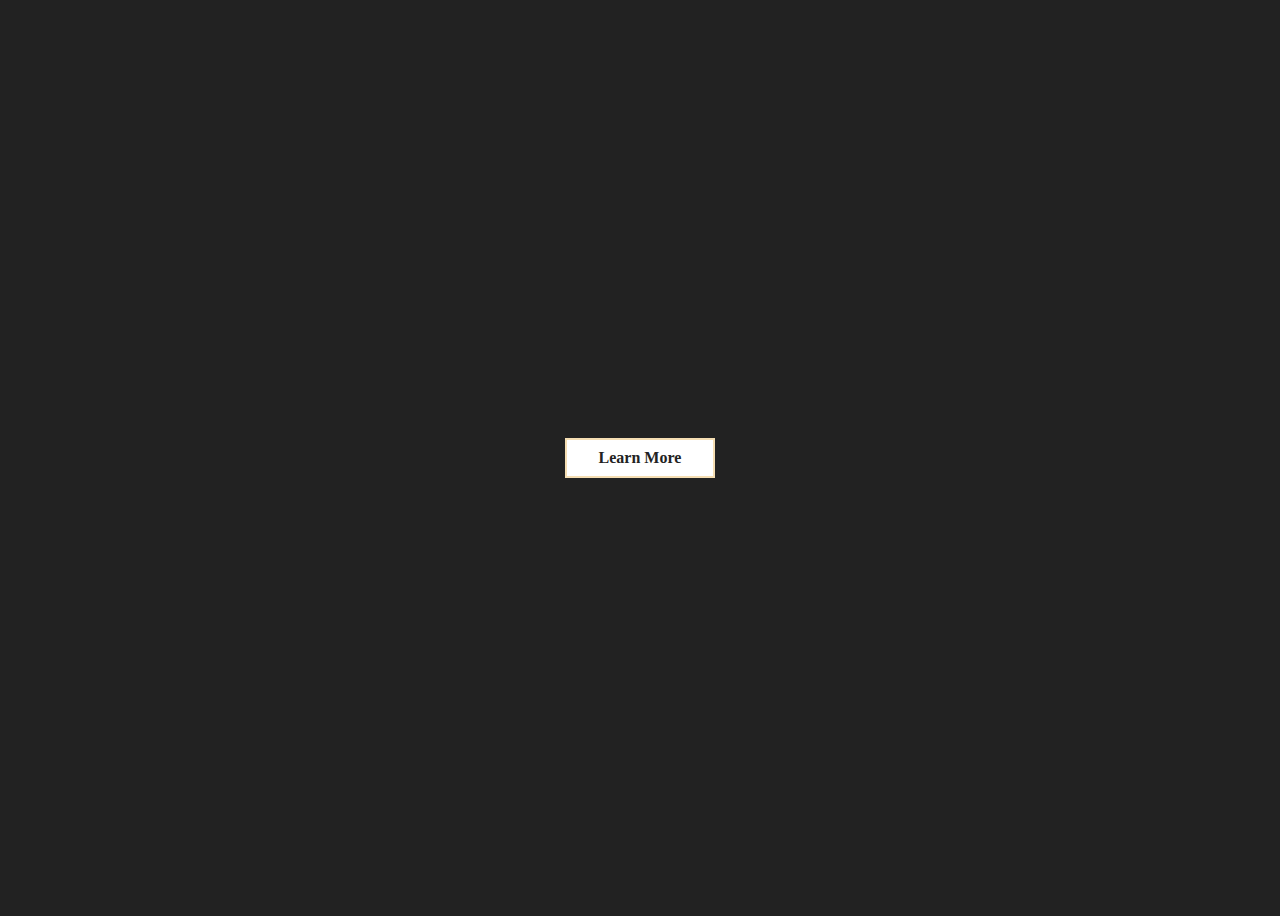
<file: prbtn.html>
<!DOCTYPE html>
<html lang="en">

<head>
    <meta charset="UTF-8">
    <meta http-equiv="X-UA-Compatible" content="IE=edge">
    <meta name="viewport" content="width=device-width, initial-scale=1.0">
    <title>Document</title>
    <style>
        body{
            display: flex;
            align-items: center;
            justify-content: center;
            min-height: 100vh;
            background: #222;
        }
        .btn {
            display: inline-flex;
            position: relative;
            outline: none;
            font-size: 1rem;
            padding: .55em 2em;
            text-align: center;
            background: white;
            color: #222;
            border: .15em solid wheat;
            font-weight: 600;
            cursor: pointer;
            transition: all .3s linear;
            text-decoration: none;

            overflow: hidden;
        }


        .btn span {
            position: relative;
            z-index: 1;
        }

        .btn::before {
            content: '';
            position: absolute;
            top: var(--y);
            left: var(--x);
            transform: translate(-50%, -50%);
            width: 0px;
            height: 0px;
            border-radius: 50%;
            background: rgb(212, 157, 157);
            transition: width 0.5s, height 0.5s;
        }

        .btn:hover::before {
            width: 300px;
            height: 300px;
        }
    </style>
</head>

<body>
    <a class="btn" href="#"><span>Learn More</span></a>

    <script>
        const btnHover = document.querySelector('.btn');
        btnHover.onmousemove = function(e){
            const x = e.pageX - btnHover.offsetLeft;
            const y = e.pageY - btnHover.offsetTop;

            btnHover.style.setProperty('--x', x + 'px');
            btnHover.style.setProperty('--y', y + 'px');
        }
    </script>
</body>

</html>
</file>
<file: css/style.css>
@import url('https://fonts.googleapis.com/css2?family=Rubik:wght@300;400;500;600;700;800;900&display=swap');
@import url('https://fonts.googleapis.com/css2?family=Montserrat:wght@100;200;300;400;500;600;700;800;900&display=swap');
@import url('https://fonts.googleapis.com/css2?family=Dancing+Script:wght@400;500;600;700&display=swap');
@import url('https://fonts.googleapis.com/css2?family=Assistant:wght@300;400;500;600;700;800&display=swap');

/* ad */
html{
    font-size: 18px;
}

  
*,::before,::after{
	margin: 0;
	box-sizing: border-box;
}

body{
	line-height: 1.3;
	font-weight: 400;
	font-family: 'Montserrat', sans-serif ;
	color: var(--clr-prm) ;
	background-color: var(--text-white) ;
}
  
/* 
Typograpy Stuff
*/

h1, h2, h3{
	font-weight: 700;
    font-family: 'Montserrat', sans-serif ;

}

a{
	text-decoration: none;
	outline: none;
}

ul{
    list-style: none;
    margin: 0;
    padding: 0;
}

img{
    max-width: 100%;
    vertical-align: middle;
}
/* 
  Reuseable Stuff
*/

:root{
  --clr-black:#000;
  --clr-white:#fff;
  --clr-prm: #010a43;
  --clr-prm-rgba: rgba(1, 10, 67, 1);
  --clr-prm-light: rgba(1, 10, 67, 0.7);
  --clr-sec: #f27e63;
  --clr-lightgrey:#bdbdbd;
  --clr-darkgrey:#9ba4b4;
  --clr-darkgrey1:#818896;
  --clr-lightgrey-sec:#afb6c3;
  --clr-lightblue:#f1f6f9;
  --clr-email-placeholder:#dee4e7;
  --clr-need-drop-bullet:#bec3c6;
  --clr-need-drop-text:#c1c6c9;


  --title-lg: 3.8rem;
  --title-sm: 2.5rem;
  --title-md: 3rem;

}
/* width */
body::-webkit-scrollbar {
    width: 0.56rem;
}
  
/* Track */
body::-webkit-scrollbar-track {
    box-shadow: 0 0 .6rem rgba(255, 255, 255, 1); 
    border-radius: 2rem;
    background: #e9e7e7;
}

/* Handle */
body::-webkit-scrollbar-thumb {
    background: rgba(242, 126, 99, 0.5);
    border-radius: 2rem;
}

/* Handle on hover */
body::-webkit-scrollbar-thumb:hover {
    background: rgba(242, 126, 99, 1); 
}


.btn{
    outline: none;
    font-size: 1rem;
    display: inline-block;
    width: 13rem;
    padding: .55em 0em;
    text-align: center;
    background: var(--clr-white);
    color: var(--clr-prm);
    border: .15em solid var(--clr-prm);
    font-weight: 600;
    cursor: pointer;
    transition: all .5s linear;
}

.btn:hover,
.btn:focus{
    outline: none;
}
.btn.btn-org{
    color: var(--clr-sec);
    border: .1em solid var(--clr-white);
}
.btn.btn-org:hover{
    color: var(--clr-prm);
}
.btn.btn-dark:hover{
    background: var(--clr-prm); 
    color: var(--clr-white);
  
}
/*  */
.btn.btn-dark{
    position: relative;
    overflow: hidden;
}
.btn.btn-dark span{
    position: relative;
    z-index: 1;
}
.btn.btn-dark::before{
    content: '';
    position: absolute;
    top: var(--y);
    left: var(--x);
    transform: translate(-50%, -50%);
    width: 0px;
    height: 0px;
    border-radius: 50%;
    background: var(--clr-prm);
    transition: width 0.4s, height 0.4s;
}
.btn.btn-dark:hover::before{
    width: 600px;
    height: 600px;
}
/*  */
.row{
    display: flex;
    flex-wrap: wrap;
    justify-content: space-between;
}

.v-center{
    align-items: center;
}

.btn-text-org{
    outline: none;
    font-size: .9rem;
    display: inline-block;
    color: var(--clr-sec);
    font-weight: 600;
    cursor: pointer;
    transition: all .3s linear;
    background-color: transparent;
    border: none;
    margin-left: .8rem;
}
.btn-text-org i {
    transition: all .3s linear;
    margin-right: .8rem;
}
.btn-text-org:hover,
.btn-text-org:focus{
    outline: none;
}
.btn-text-org:hover{
    color: var(--clr-prm);
}
.btn-text-org:hover i{
    color: var(--clr-prm);
}
.btn_porfolio_nav{
    border: none;
    outline: none;
    font-size: .75rem;
    display: inline-block;
    padding: .67em 2.3em;
    text-align: center;
    font-weight: 500;
    letter-spacing: .1rem;
    cursor: pointer;
    transition: all .3s linear;
    border-radius: 20rem;
}
.btn_porfolio_nav.btn_color{
    background: var(--clr-prm);
    color: var(--clr-white);
}
.btn_porfolio_nav.btn_white{
    background: transparent;
    color: var(--clr-white);
    padding: .67em 1.3em;
 
}
.btn_porfolio_nav.btn_white:hover,
.btn_porfolio_nav.btn_white:focus{
    color: var(--clr-prm);
    font-weight: 600;
}

.home-text{
    font-size: 1.45rem;
    font-weight: 500;
    text-align: left;
    margin-bottom: 4rem;
    line-height: 1.06;
}

/* ----- container ------------------------------------------------------- */
.containers-lg{
	width: min(1300px,100%);
	margin: auto;
}
.containers{
	width: min(1180px, 90%);
	/* width: min(1140px, 95%); */
	margin: auto;
}
.containers-sm{
	width: min(900px,90%);
	margin: auto;
}
.pd-left-right{
    padding: 0 3.5em;
}
.pd-left{
    padding-left: 3.5em;
}
/* Only For Desktop */
@media (min-width: 768px){
    /* showcase */
    @keyframes scale {
        0% {
          transform: translate(-60%, -50%) scale(1);
        }
        100% {
          transform: translate(-60%, -50%) scale(0.95);
        }
      }
    @keyframes scaleUp {
        0% {
            transform: translate(-60%, -50%) scale(0.95);
        }
        100% {
            transform: translate(-60%, -50%) scale(1);
        }
    }
    /* products */
    .portfolio_search_main{
        position: fixed;
        z-index: 1054;
        top: 50%;
        left: 50%;
        -webkit-transform: translate(-50%, -50%);
        transform: translate(-50%, -50%);
        -webkit-transition: .25s 0s ease-in-out;
        transition: .25s 0s ease-in-out;

        opacity: 0;
        visibility: hidden;
    }
    
    .main_nav.active .portfolio_search_main {
        opacity: 1;
        visibility: visible;
    }

    .portfolio_search_main{
        height: 48vh;
        transition: height .3s ease;
    }
    .portfolio_search_main.active{
        height: 65vh;
        transition: height .3s ease;
    }

    .portfolio_search_main .porfolio_list .porfolio_list_items{
        opacity: 0;
        visibility: hidden;
        transition: .3s;
        transform: translateX(200px);
    }
   
    .main_nav.active .portfolio_search_main .porfolio_list .porfolio_list_items{
        opacity: 1;
        visibility: visible;
        transform: translateX(0px);
        transition-delay: calc(.2s * var(--i));
    }
    .main_nav.active.stop .portfolio_search_main .porfolio_list .porfolio_list_items{
        transition: none !important;
    }
 

}
@media (min-width: 992px){
    
}
/* largest tab */
@media (max-width: 1200px){
    html
    {
        font-size: 16.5px;
    }
}
/* large tab */
@media (max-width: 1100px){
    html
    {
        font-size: 16px;
    }
    /* showcase */
    .home_showcase .col-5{
        width: 38%;
    }
    .product-info-btns .btn-text-org{
        margin-left: .3rem;
        min-width: max-content;
    }
}
/* Responsive Tab*/
@media (max-width: 992px){
    html
    {
        font-size: 14px;
    }
    .containers
    {
        width: min(960px, 90%);
    }
    /* showcase */
    .home_showcase .col-5{
        width: 38%;
    }
    .product-info-btns .btn-text-org{
        margin-left: .3rem;
        width: max-content;
    }
      /* home req */
      .home_req_catrgories span.home_req_catrgories_i_need_title{
        font-size: 2.8rem !important;
    }
}
@media (max-width: 892px){
    html
    {
        font-size: 13px;
    }
  
    
}

/* Responsive Mobile */
@media (max-width: 768px){
    html
    {
        font-size: 14px;
    }
    .containers
    {
        width: min(720px, 90%);
    }
    /* header */
    .main_nav .header_list_link{
        font-size: 2rem;
    }
    .header_list_link:focus,
    .header_list_link:hover{
        color: var(--clr-white) !important;
    }
    header .porfolio_search_togglers{
        bottom: 9rem;
    }
    .main_nav .header_nav{
        padding: 0 3.5em;
        width: min(1300px,100%);
        margin: auto;
        -webkit-transform: translate(-50%, -50%);
        transform: translate(-50%, -50%);
        position: fixed;
        z-index: 1054;
        top: 50%;
        left: 50%;
        
        
        opacity: 0;
        visibility: hidden;
    }
    .main_nav.active .portfolio_search_main,
    .main_nav.active .header_nav .header_list{
        overflow: hidden;
    }
    .main_nav.active .header_nav .header_list{
        height: 25rem;
        /* height: 18rem; */
        transition: height .4s ease;
    }
    .main_nav.active.open_porfolio .header_nav .header_list{
        height: 0;
        transition: height .4s ease;
    }
    .main_nav.active .portfolio_search_main{
        height: 0;
        transition: height .4s ease;
    }
    .main_nav.active.open_porfolio .portfolio_search_main{
        height: 48vh;

        transition: height .4s ease;
    }
    .main_nav .header_nav .header_list{
        flex-direction: column;
        justify-content: center;
    }
    .main_nav .header_nav .header_list .header_list_item + .header_list_item{
        margin-left: 0rem;
        margin-top: 2rem;
    }
    .main_nav.active .header_nav{
        
        -webkit-transition: .35s 0.4s ease-in-out;
        transition: .35s 0.4s ease-in-out;

        opacity: 1;
        visibility: visible;
    }

    .portfolio_search_main.active{
        height: 65vh !important;
        transition: height .0s ease !important;
        
    }
    /* showcase */
    .home_showcase{
        flex-direction: column;
        margin-bottom: 8rem;
        height: 54rem !important;
        margin-top: 2rem !important;
        align-items: center;
        overflow-y: hidden !important;
    }
    .home_showcase .col-5{
        height: 40%;
        width: 60% !important;
    }
    .info .product-info{
        padding: 0 2em;
    }
    .info .product-info h1,
    .info .product-info h3,
    .info .product-info p{
        text-align: center;
    }
    .info .product-info .product-info-btns{
        padding-right: 0;
    }
    .home_showcase .col-7{
        height: 55%;
        width: 64%;
        right: -10%;
    }
    .home_showcase .slider-controls{
        width: 19rem;
        height: 18rem;
        top: 55%;
        transform: translate(-55%, -50%) scale(1);
        padding: 0 3.5em;
    }
   /* services */
   .info h1{
       margin-bottom: 1.6rem !important;
   }
   .services-inner-container p{
       margin: 1rem 0 1.64rem 0 !important;
   }
    /* aim */
    .aim-heading{
        max-width: 100% !important;
    }
    .aim-heading h1.home-titles{
        text-align: center;
    }
    .aim-main-div{
        flex-direction: column !important;
        align-items: center !important;
    }
    .aim-text{
        width: 70% !important;
        text-align: center;
    }
    .aim-text,
    .aim-text p,
    .aim-text-detalis{
        padding-right: 0 !important;
    }
    .aim-img-main-div{
        width: 65% !important;
        margin-top: 8rem !important;
    }
    /* our portfolio */
    .tabs .tab-header > div{
        font-size: 1.05rem !important;
    }
    .tabs .tab-body .tab_row{
        grid-template-columns: repeat(2, 45%) !important;   
    }
    /* home req */
    .home_req .home_req_title{
        font-size: 3rem !important;
        margin-bottom: 2rem !important;
    }
    .home_req #home_email{
        font-size: 3rem !important;
    }
    .home_req_catrgories span{
        font-size: 2.8rem;
    }
    .home_req .select-box{
        width: 70% !important;
    }
    .home_req .select-box label{
        font-size: .7rem !important;
    }
    .home_req .select-box .option span, .selected span{
        width: 53% !important;
    }
    .home_req .select-box .option, .selected{
        font-size: .9rem !important;
    }
    .home_req .selected::after{
        top: .6rem !important;
    }
    .home_req .select-box .options-container.active + .selected::after {
        top: -.3rem !important;
    }
    .home_req .home_req_sub_btn{
        margin-top: 3rem !important;
    }
    /* team */
    .team_card span + span{
        margin-left: 1.5rem !important;
    }
    .team_card span + span::after{
        left: -1rem !important;
    }
    /* footer */
    .footer-main{
        font-size: 1rem !important;
    }
    .footer-sec-a-b-main .footer-sec-a{
        order: 1;
    }
    .footer-sec-a-b-main .footer-sec-b{
        order: 0;
        width: 100%;
        margin-bottom: 3rem;
    }
    .footer-sec-a-b-main .footer-sec-c-copyright{
        order: 3;
        width: 100%;
        text-align: center;
    }
    .footer-sec-a-b-main .footer-sec-c-social-icons{
        order: 2;
        margin-top: 0;
    }
    /* services & porfolio */
    .home_portfolio > h1,
    .home-titles, .home_team_title{
        margin-bottom: 2rem !important;
    }
    .home_portfolio > p{

    }
    .home_portfolio > p,
    .services p{
        line-height: 1.4 !important;
        margin-bottom: 2rem !important;
    }
    /* ----- home scroll spy ------------------------------------------------------- */
    .header_list_link.active{
        color: var(--clr-white) !important;
    }
}
/* Responsive Small Mobile */
@media (max-width: 576px){
    html
    {
		font-size: 9px !important;
    }
    .containers
    {
        width: min(540px, 90%);
    }
    /* header */
    header .porfolio_search_togglers{
        bottom: 14vh !important;
    }
    /* showcase */
    .home_showcase .col-5{
        width: 70% !important;
    }
    .home_showcase .col-7{
        width: 65% !important;
    }
    /* aim */

     /* our portfolio */
    .tabs .tab-body .tab_row{
        grid-template-columns: repeat(2, 48%) !important;   
    }
    
}
@media (max-width: 415px){
    html
    {
		font-size: 9px !important;
    }
    /* header */
    .portfolio_search_main.pd-left-right{
        padding: 0 2.5em;
    }
    /* showcase */
    .home_showcase{
        margin-top: 0 !important;
        margin-bottom: 0 !important;
    }
    .home_showcase .col-5{
        width: 75% !important;
    }
    .home_showcase .slider-controls {
        width: 17rem !important;
        height: 16rem !important;
        top: 43% !important;
        transform: translate(-60%, -43%) scale(1) !important;
    }
    .slide-control{
        top: 45% !important;
        transform: translate(-50%, -45%) !important;
    }
    .slide img{
        max-height: 21rem !important;
    }
    /* services */
    .services {
        margin-top: 1rem !important;
        margin-bottom: 4rem !important;
    }
    .services-inner-container {
        padding: 1.5em !important;
    }
    /* products */
    .home_portfolio {
        padding: 4.5em 3.5em !important;
        /* padding: 4.5em 5.5% !important; */
    }
    .product__card__title{
        font-size: 1.2rem !important;
    }
    /* our aim */
    .aim {
        margin-top: 4rem !important;
        margin-bottom: 6rem !important;
        padding: 0 3.5em !important;
    }
    .aim-heading .home-titles{
        margin-bottom: 0 !important;
    }
    .aim-text{
        width: 100% !important;
    }
    .aim-text h3{
        padding-bottom: .3em !important;
    }
    .aim-text p{
        padding-bottom: 1.8em !important;
    }
    .aim-img-main-div{
        width: 75% !important;
    }
    /* team */
    .home_team {
        padding: 4em 0 4em 3.5em !important;
    }
    .team_card_body{
        padding: 1.3em !important;
    }
    .product__card__name{
        font-size: 1.1rem !important;
    }
    .product__card__skills{
        font-size: 1rem !important;
    }
    /* porfolio */
    
    .tabs .tab-header > div{
        font-size: 1rem !important;
    }
    .tabs .tab-header div + div{
        margin-left: 1.1rem !important;
    }
    /* request */
    .home_req {
        padding: 4em 3.5em 4em 3.5em !important;
        /* padding: 4em 5.5% 4em 5.5% !important; */
    }
    .home_req_catrgories span.home_req_catrgories_i_need_title{
        font-size: 1.7rem !important;
    }
    .home_req .selected::after{
        right: .1rem !important;
    }
    .home_req .select-box .option, .selected {
        padding: .6em .3em !important;
    }
    .home_req .select-box{
        width: 81% !important;
    }
    footer {
        padding: 4em 3.5em 4em 3.5em !important;
        /* padding: 4em 5.5% 4em 5.5% !important; */
    }
}

/* ----- Header ------------------------------------------------------- */

header{
    padding: 2em 0 1em 0;
    position: sticky;
    position: -webkit-sticky;
    top: 0; 
    z-index: 100;
    background: var(--clr-white);
    transition: all .3s;
   
}
header.header_up{
    transform: translateY(-100%);
   
}
header.header_shadow{
    padding: 1em 0;
    -webkit-box-shadow: 0px 1px 10px rgba(242, 126, 99, 0.5);
    -moz-box-shadow: 0px 1px 10px rgba(242, 126, 99, 0.5);
    box-shadow: 0px 1px 10px rgba(242, 126, 99, 0.5);
}
.main_nav{
    display: flex;
    justify-content: space-between;
    align-items: center;
}
.logo{
    width: 9rem;
    z-index: 1056 !important;
}
.header_list{
    display: flex;
    align-items: center;
}
.header_list .header_list_item{
    z-index: 1054;
}
.header_list .header_list_item + .header_list_item{
    margin-left: 2rem;
}
.main_nav.active .header_list_link{
    color: var(--text-white);
    transition-delay: 0s;
}
.header_list_link{
    font-size: 1.1rem;
    color: var(--clr-prm);
    transition: all .3s;
}
.header_list_link:focus,
.header_list_link:hover{
    color: var(--clr-sec);
}

.portfolio-nav-toggle span {
    display: block;
    position: absolute;
    height: .2rem;
    width: 100%;
    background: var(--clr-sec);
    border-radius: 9px;
    opacity: 1;
    left: 0;
    -webkit-transform: rotate(0deg);
    -moz-transform: rotate(0deg);
    -o-transform: rotate(0deg);
    transform: rotate(0deg);
    -webkit-transition: .25s ease-in-out;
    -moz-transition: .25s ease-in-out;
    -o-transition: .25s ease-in-out;
    transition: .25s ease-in-out;
}
.portfolio-nav-toggle span:nth-child(1) {
    top: -.4rem;
    width: 60%;
}
.portfolio-nav-toggle:hover span:nth-child(1) ,
.portfolio-nav-toggle:hover span:nth-child(4) {
    width: 100%;
}

.portfolio-nav-toggle span:nth-child(2),
.portfolio-nav-toggle span:nth-child(3) {
    top: 0rem;
}

.portfolio-nav-toggle span:nth-child(4) {
    top: .4rem;
    width: 65%;
}

.main_nav.active .portfolio-nav-toggle span:nth-child(1) {
    top: .9rem;
    width: 0%;
    left: 50%;
}

.main_nav.active .portfolio-nav-toggle span:nth-child(2) {
    -webkit-transform: rotate(45deg);
    -moz-transform: rotate(45deg);
    -o-transform: rotate(45deg);
    transform: rotate(45deg);
}

.main_nav.active .portfolio-nav-toggle span:nth-child(3) {
    -webkit-transform: rotate(-45deg);
    -moz-transform: rotate(-45deg);
    -o-transform: rotate(-45deg);
    transform: rotate(-45deg);
}
.main_nav.active .portfolio-nav-toggle span:nth-child(4) {
    top: .2rem;
    width: 0%;
    left: 50%;
}
.portfolio-nav-toggle:hover,
.portfolio-nav-toggle:focus{
    border: none;
    outline: none;
}
.portfolio-nav-toggle{
    position: relative;
    padding: 0;
    border: 0;
    outline: 0;
    width: 1.5rem;
    height: .2rem;
    background-color: transparent;
    margin-left: 1.8rem;
    cursor: pointer;

    -webkit-transform: rotateY(180deg);
    -moz-transform: rotateY(180deg);
    -o-transform: rotateY(180deg);
    transform: rotateY(180deg);
    -webkit-transition: .5s ease-in-out;
    -moz-transition: .5s ease-in-out;
    -o-transition: .5s ease-in-out;
    transition: .5s ease-in-out;

    border-radius: 50%;
    transition-delay: .1s;
    -webkit-box-shadow: 0 0 0 0 var(--clr-sec), 0 0 0 0 var(--clr-sec);
    -moz-box-shadow: 0 0 0 0 var(--clr-sec), 0 0 0 0 var(--clr-sec);
    box-shadow: 0 0 0 0 var(--clr-sec), 0 0 0 0 var(--clr-sec);
}

.main_nav.active .portfolio-nav-toggle{
    background-color: var(--clr-sec) !important;
    z-index: 1050;
    border-radius: 0;
    -webkit-box-shadow: 0 0 0 89vw var(--clr-sec), 0 0 0 89vh var(--clr-sec),0 0 0 200vw var(--clr-prm), 0 0 0 200vh var(--clr-prm);
    -moz-box-shadow: 0 0 0 89vw var(--clr-sec), 0 0 0 89vh var(--clr-sec),0 0 0 200vw var(--clr-prm), 0 0 0 200vh var(--clr-prm); 
    box-shadow: 0 0 0 89vw var(--clr-sec), 0 0 0 89vh var(--clr-sec),0 0 0 200vw var(--clr-prm), 0 0 0 200vh var(--clr-prm); 
    transition-delay: 0s;
}
.main_nav.active .portfolio-nav-toggle span{
    background-color: var(--clr-white);
}
.btn_porfolio_nav{
    opacity: 0;
    visibility: hidden;
    transition: .1s;
    transform: translateY(100px);
}
.main_nav.active .btn_porfolio_nav{
    opacity: 1;
    visibility: visible;
    transform: translateY(0px);
    transition-delay: calc(.2s * var(--j));
}

.porfolio_search_togglers{
    width: min(1300px,100%);
    margin: auto;

    position: fixed;
    bottom: 0.7rem;
}
.porfolio_search_togglers{
    z-index: 1051;
}
.porfolio_search_togglers button + button{
    margin-left: .7rem;
}
/*  */

.portfolio_search_main .porfolio_search_row{
    display: flex;
    overflow: hidden;
}

.search_bar,
.porfolio_list{
    display: block;
    min-width: 100%;
}

.ui_list{
    height: 0rem;
    transition: all 0s 0s, opacity 0s 0s;
    
    opacity: 0;
    visibility: hidden;
}
.porfolio_list_items.active .ui_list{
    transition: all .4s .3s, opacity .1s .3s;
    height: 14rem;
    opacity: 1;
    visibility: visible;
}
.porfolio_list_item_plus_trigger{
    position: relative;
    display: inline-block;
    border-radius: 5rem;
    width: 2rem;
    height: .15rem;
    background-color: var(--clr-prm);
    pointer-events: none;
}
.porfolio_list_item_plus_trigger::after{
    position: absolute;
    border-radius: 5rem;
    left: 50%;
    top: 50%;
    content: '';
    width: 95%;
    height: 100%;
    background-color: var(--clr-prm);
    transform: translate(-50%, -50%) rotate(90deg);
    -webkit-perspective: 1000;
    -webkit-backface-visibility: hidden;
    transition: transform .4s cubic-bezier(0.845, -0.270, 0.025, 1.305);
}
.porfolio_list_items.active .porfolio_list_item_plus_trigger::after{
    transform: translate(-50%, -50%) rotate(0deg);
    transition: transform .4s cubic-bezier(0.845, -0.270, 0.025, 1.305);
}
.porfolio_list_item{
    display: flex;
    justify-content: space-between;
    align-items: center;
    cursor: pointer;
}
.porfolio_list_item{
    font-size: 2.5rem;
    transition: letter-spacing .2s;
}
.portfolio_sub_list{
    padding-left: 1.6em;
}
.portfolio_sub_list_items{
    font-size: 1.45rem;
    margin-top: .6rem;
}
.porfolio_list_items .porfolio_list_item:hover,
.porfolio_list_items .porfolio_list_item:focus,
.porfolio_list_items.active .porfolio_list_item,
.porfolio_list_items.active .porfolio_list_item{
    letter-spacing: .3rem;
}
.porfolio_list_items:nth-child(1){
    margin-top: 0rem !important;
}
.porfolio_list_items + .porfolio_list_items{
    margin-top: 1.4rem;
}
/* ---- services ------------------------------------------------------- */

.services{
    margin-top: 3rem;
    margin-bottom: 8rem;
    overflow: hidden;
}
.services p{
    margin-bottom: 4rem;
    font-weight: 500;
    padding-right: 3.5em;
    text-align: left;
    font-size: 1.45rem;
    line-height: 1.5;
}
.services-main-heading h2{
    margin-bottom: 1em;
}
.services-arrow-main{
    display: flex;
    justify-content: flex-end;
    margin-bottom: 3em;
    padding-right: 3.5em;
}
.team_card_slider_controls img,
.services-arrow-main img{
    width: 1.6rem;
    pointer-events: none;
}
.arrow-color{
   color:  var(--clr-prm) !important;
}
.cardPrev,
.cardNext,
.services-pre-btn,
.services-next-btn{
    border: none;
    outline: none;
    background: transparent;
    padding: 0;
    transition: transform .2s;
    cursor: pointer;
}
.cardPrev,
.services-pre-btn{
    margin-right: 1.4rem;
}
.cardNext .arrow_icon_color,
.cardPrev .arrow_icon_color,
.services-next-btn .arrow_icon_color,
.services-pre-btn .arrow_icon_color{
    display: inline;
}
.cardNext .arrow_icon_gry,
.cardPrev .arrow_icon_gry,
.services-next-btn .arrow_icon_gry,
.services-pre-btn .arrow_icon_gry{
    display: none;
}
.cardNext.inactive .arrow_icon_gry,
.cardPrev.inactive .arrow_icon_gry,
.services-next-btn.inactive .arrow_icon_gry,
.services-pre-btn.inactive .arrow_icon_gry{
    display: inline;
}
.cardNext.inactive .arrow_icon_color,
.cardPrev.inactive .arrow_icon_color,
.services-next-btn.inactive .arrow_icon_color,
.services-pre-btn.inactive .arrow_icon_color{
    display: none;
}
.services-pre-btn:hover,
.cardPrev:hover{
    transform: translateX(-.2rem);
}
.services-next-btn:hover,
.cardNext:hover{
    transform: translateX(.2rem); 
}
.team_row,
.services-card{
    display: flex;
    width: 1000%;
    transition: all .5s;
}

@media only screen and (min-width: 1100px) {

    .team_row .team_card,
    .services-card .services-inner-container {
        width: calc(3.3% - 1.1rem);
    }

}

@media only screen and (max-width: 1100px) {

    .team_row .team_card,
    .services-card .services-inner-container {
        width: calc(3.3333333% - 1.1rem);
    }

}

@media only screen and (max-width: 900px) {

    .team_row .team_card,
    .services-card .services-inner-container {
        width: calc(5% - 1.1rem);
    }

}

@media only screen and (max-width: 550px) {

    .team_row .team_card,
    .services-card .services-inner-container {
        /* width: calc(10% - 1.1rem); */
        width: calc(5% - 1.1rem)!important;
    }

}
.services-inner-container{
   padding: 2.5em 2.2em;
   border: .2em solid var(--clr-prm);
   position: relative;
   overflow: hidden;
}
.team_card + .team_card,
.services-inner-container + .services-inner-container{
    margin-left: 1.1rem;
}
.services-heading{
    color: var(--clr-prm);
    font-family: system-ui;   
}
.services-heading hr{
    width: 3.1rem;
    display: inline-flex;
    height: 0.2rem;
   background-color: var(--clr-sec);
   box-shadow: 0 0.167rem 0.2rem 0 rgb(242 126 99 / 50%);
   border: none;
}
.services-inner-container .services-heading{
    transition: color .3s;
}
.services-inner-container p{
    margin: 1.74rem 0;
    font-family: system-ui;
    color: var(--clr-prm);
    transition: color .3s;
    padding-right: 0;  
    font-size: 1.1rem;
    line-height: 1.2;
}
.services-icon-ul{
    display: flex;
    text-decoration: none;
    list-style: none;
    padding: 0;
}
.services-icon-ul li+li{
    margin-left: 1.5rem;
}
.services-icon-ul .services-icon-li .services-icon-img{
    width: 1.7rem;
}

.services-inner-container:hover .services-heading{
    color: var(--clr-sec);
    transition: color .3s .46s;
}
.services-inner-container:hover > p{
    color: var(--clr-white);
    transition: color .3s .46s;
}
.services-inner-container .services_card_overlay{
    height: 160%;
    width: 160%;
    position: absolute;
    
    bottom: -50%;
    left: -50%;
    transform: scale(0);
    border-radius: 30% 50% 30% 50%;
    transform-origin: bottom left;
    opacity: 1;
    background-color: var(--clr-sec);
    z-index: -1;
}
.services-inner-container .services_card_overlay::after {
    position: absolute;
    content: '';
    border-radius: 30% 50% 30% 50%;
    display: block;
    width: 155%;
    height: 155%;
    bottom: -50%;
    left: -50%;
    transform: scale(0);
    transform-origin: bottom left;
    opacity: 0;
    background-color: var(--clr-prm);
}
.services-inner-container:hover .services_card_overlay {
    transition: transform 250ms cubic-bezier(0.75, 0.1, 0.25, 0.9), opacity 180ms cubic-bezier(0.75, 0.1, 0.25, 0.9) ;
}
.services-inner-container:hover .services_card_overlay::after {
    transition: transform 250ms cubic-bezier(0.75, 0.1, 0.25, 0.9) 250ms, opacity 180ms cubic-bezier(0.75, 0.1, 0.25, 0.9) 180ms;
}
.services-inner-container:hover .services_card_overlay::after ,
.services-inner-container:hover .services_card_overlay {
    transform: scale(1);
    opacity: 1;
}

.services-inner-container .services_card_overlay::after  {
    transition: transform 450ms ease, opacity 350ms ease;
}
.services-inner-container .services_card_overlay {
    transition: transform 450ms ease 450ms, opacity 350ms ease 450ms;
}


/* ---- Showcase sec ------------------------------------------------------- */

.home_showcase{
    height: 32rem;
    display: flex;
    justify-content: space-between;
    overflow-x: hidden;
    margin-top: 1rem;
}
.z-index-99{
    z-index: 99 !important;
}
.col-5{
    width: 40%;
}
.col-7{
    position: relative;
    width: 42%;
}
.info{
    color: var(--clr-prm);
    position: relative;
    display: flex;
    overflow: visible;
    width: 100%;
    height: 80%;
    align-items: flex-start;
}
.info h1{
    font-size: 3rem;
    font-weight: 700;
    text-align: left;
    margin-bottom: 2.2rem;
    line-height: 1.05;
}
.info h3{
    font-size: 1.9rem;
    font-weight: 500;
    text-align: left;
    color: var(--clr-sec);
}
.info p{
    margin: 1rem 0 1.8rem 0;
    text-align: justify;
    line-height: 1.4;

    font-weight: 500;
}
.product-info{
    position: absolute;
    height: fit-content;
    padding: 0 1.5em 0 0em;
    pointer-events: none;
    right: 0;
    left: 0;
}
.product-info.active{
    pointer-events: visible;
}
.product-info h1,
.product-info h3,
.product-info p,
.product-info .product-info-btns{
    opacity: 0;
    transition: unset;
}
.product-info .product-info-btns{
    transition-delay: .4s;
    /* display: none; */
    display: flex;
    justify-content: space-between;
    padding-right: 1em;
}
.product-info.active h1,
.product-info.active h3,
.product-info.active p{
    opacity: 1;
    transition: opacity 1s,
    transform 1.2s,
    letter-spacing 1.2s,
    right 1.2s;
}
.product-info.active .product-info-btns{  
    opacity: 1;
    /* display: flex; */
}
/* .product-info .product-info-btns span,  
.product-info .product-info-btns button{  
    pointer-events: none;
}
.product-info.active .product-info-btns span,  
.product-info.active .product-info-btns button{  
    pointer-events: all;
} */

.product-info h1{
    letter-spacing: .7rem;
}
.product-info.active h1{
    letter-spacing: unset ;
}
.product-info p{
    transform: translateY(2rem);
}
.product-info.active p{
    transform: translateY(0);
}

[class*="col-"] {
    display: flex;
    align-items: center;
    z-index: 2;
}
.sliders{
    height: 80%;
    width: 100%;
    overflow: visible;
    display: flex;
    align-items: center;
}
.slides{
    height: 0%;
    width: 0%;
    opacity: 0;
    visibility: hidden;
    transition: transform 2s,
                opacity 2s;
    transform: translateX(100px);
    
}
.sliders .slides.active{
    transform: translateX(0) !important;
    opacity: 1;
    visibility: visible;
    height: 100% !important;
    width: 100% !important;
}

.slider{
    display: flex;
    align-items: center;
    position: relative;
    width: 80%;
    height: 100%;
    overflow: visible;
}
.slide{
    position: absolute;
    width: 100%;

    transition: 1s ease-in-out;
    animation: right-to-left 2s;
}
.slide:nth-child(1) {
    top: 0%;
    z-index: 4;
}
.slide:nth-child(2) {
    z-index: 2;
    width: 80%;
    height: 80%;
    left: 70%;
    top: -8%;
}
.slide img{
    border-radius: 2.2rem;
    max-height: 25rem;
    box-shadow: -.5rem .4rem 1rem 0 rgba(0, 0, 0, 0.3);
}

.slider-controls{
    width: 21rem;
    height: 20rem;
    border-radius: 50%;
    display: flex;
    justify-content: center;
    align-items: flex-start;
    flex-direction: column;
    background-color: var(--clr-prm);
    top: 50%;
    transform: translate(-60%, -50%) scale(1);
    position: absolute;
    padding: 0 4em;
    animation: scaleUp .5s forwards;
}
.slider-controls:hover{
    animation: scale .5s forwards;
}

.slider-controls .indicator{
    display: flex;
    align-items: center;
    margin-bottom: 1.3rem;
}
.slider-controls .indicator div{
    padding: .15em;
    background-color: var(--clr-sec);
    border-radius: 50%;
    cursor: pointer;
}
.slider-controls .indicator div + div{
    margin-left: 1.3rem;
}
.slider-controls .indicator div.active{
    padding: .3em;
}
.slider-controls .controls{
    display: flex;
    align-items: center;
}
.slider-controls .controls img{
    width: 1.5rem;
    height: 1rem;
}
.slider-controls .controls{
    margin-left: .56rem;
}
.slider-controls .controls .next,
.slider-controls .controls .prev{
    cursor: pointer;
    transition: transform .3s;
}
.slider-controls .controls .next:hover{
    transform: translateX(.2rem);
}
.slider-controls .controls .prev:hover{
    transform: translateX(-.2rem);
}
.slider-controls .controls .prev{
    margin-right: 1.2rem;
}

.slide-control{
    color: rgba(189, 189, 189, .5);
    font-size: 2rem;
    position: absolute;
    left: 50%;
    transform: translateX(-50%);
    cursor: pointer;
    transition: transform .2s,
                color .2s;
}
.slide-control:hover{
   transform: translateX(-50%) scale(1.1);
}
.slide-control:hover i{
    color: var(--clr-sec);
}

/* animation */
@keyframes top-down{
    0%{
        opacity: 0;
        transform: translateY(-100%);
    }
    100%{
        opacity: 1;
        transform: translateY(0);
    }
}
@keyframes bottom-up{
    0%{
        opacity: 0;
        transform: translateY(100%);
    }
    100%{
        opacity: 1;
        transform: translateY(0);
    }
}
@keyframes left-to-right{
    0%{
        opacity: 0;
        transform: translateX(-100%);
    }
    100%{
        opacity: 1;
        transform: translateX(0);
    }
}
@keyframes right-to-left{
    0%{
        opacity: 0;
        transform: translateX(100%);
    }
    100%{
        opacity: 1;
        transform: translateX(0);
    }
}

/* RESPONSIVE */
@media only screen and (max-width: 1024px) {

}
@media only screen and (max-width: 600px) {
    
}

/* ---- home porfolio --------------------------------------------------------------*/
.home_portfolio{
    padding: 6em 3.5em;
    /* padding: 6em 5.5%; */
    background-color: var(--clr-lightblue);
}
.home_portfolio > h1{
    font-size: 3rem;
    font-weight: 700;
    text-align: left;
    margin-bottom: 3rem;
    line-height: 1.05;
}
.home_portfolio > p{
    font-size: 1.45rem;
    font-weight: 500;
    text-align: left;
    margin-bottom: 4rem;
    line-height: 1.5;
}
.tabs .tab-header {
    display:flex;
    /* position: relative; */
}
.tabs .tab-header > div {
    text-align:  left;
    padding: .6em 0;
    z-index: 2;
    font-weight: 500;
    color: var(--clr-darkgrey);
    font-size: 1.4rem;
    cursor:pointer;
    transition:all 300ms ease-in-out;
    white-space: nowrap;
    position: relative;
}
.tabs .tab-header div + div{
    margin-left: 2rem;
}
.tabs .tab-header > div.active {
    color:var(--clr-prm);

}
.tabs .tab-header > div::after{
    content: '';
    width: calc(100% - 2rem);
    height: .25em;
    background: var(--clr-prm);
    position: absolute;
    left: 50%;
    transform: translateX(-50%) scale(0);
    border-radius: 3rem 3rem 0 0;
    bottom: .1rem;
    transition: transform .2s;
} 
.tabs .tab-header > div.active::after{
    transform: translateX(-50%) scale(1);
    transition: transform .2s;
} 
.tabs .tab-body {
    /* display: flex; */
    /* overflow: hidden; */
    /* overflow-x: hidden; */
    /* overflow-y: visible; */
}
.tabs .tab-body .tab_row{
    max-width: 0%;
    max-height: 0;
    display: grid;
    grid-template-columns: repeat(3, 30%);
    justify-content: space-between;

    opacity: 0;
    visibility: hidden;
    transition: opacity 300ms ease-in-out;
}
.tabs .tab-body .tab_row.active {
    max-height: 100%;
    min-width: 100%;
    visibility: visible;
    opacity:1;
}
/* cards */
.product__card{
    margin-top: 3rem;
    box-shadow: 0 0 2px 2px rgb(218 213 213 / 30%),0 0 8px 5px rgb(218 213 213 / 30%);
    position: relative;
}
.product__card__body{
    max-height: 0;
    transition: none;
    
    background-color: var(--clr-white);
    opacity: 0;   

    /*  */
    position: absolute;
    width: 100%;
    overflow: hidden;
    z-index: 1;

    border-bottom: .3rem solid var(--clr-sec);
}
.product__card.open{
    /* box-shadow: 0 0 4px 4px rgb(218 213 213 / 50%),0 0 8px 5px rgb(218 213 213 / 50%); */
}
.product__card.open .product__card__body{
    opacity: 1;
    max-height: 100%;
    padding: 1rem 1.5rem 1.5em 1.5em; 
    transition: max-height 1s ease,
                opacity .4s ease .2s;
}
.product__card .product__card__img .product_img_title_main{
    display: flex;
    justify-content: space-between;
    align-items: center;
    padding: 1.2em 1.4em;
    background-color: var(--clr-white);
}

.product__card__img{
    width: 100%;
    display: flex;
    flex-direction: column;
}

.img_main img{
   width: 100%;
   height: 100%;
   object-fit: cover;
}

.product__card__title{
    font-size: 1rem;
    font-weight: 600;
    color: var(--clr-prm);
}
.prd_info_toggle{
    position: relative;
    height: .1rem;
    background-color: var(--clr-prm);
    width: 1.2rem;
    border: none;
    outline: none;
    cursor: pointer;
    transition: background-color .2s;
}
.prd_info_toggle::after{
    position: absolute;
    content: '';
    width: 88%;
    left: 50%;
    top: 50%;
    transform: translate(-50%, -50%) rotate(90deg);
    background-color: var(--clr-prm);
    height: .1rem;
    transform-origin: center;
    transition: transform .2s ease;
}
.product__card.open .prd_info_toggle{
    background-color: var(--clr-sec);
}
.product__card.open .prd_info_toggle::after{
    transform: translate(-50%, -50%) rotate(0deg);
    background-color: var(--clr-sec);
}
.prd_info_toggle:hover{
    background-color: var(--clr-sec);
}
.prd_info_toggle:hover::after{
    background-color: var(--clr-sec);
}
.product__card__name{
    font-size: .9rem;
    font-weight: 400;
    color: var(--clr-darkgrey);
    position: relative;
   margin-bottom: .3rem;
   padding-top: .7em;
}
.product__card__name::after{
    position: absolute;
    left: 0;
    top: -0.6rem;
    width: 1.1rem;
    content: '';
    height: .1rem;
    background-color: var(--clr-darkgrey);
    
}
.product__card__skills{
    font-size: .8rem;
    font-weight: 500;
    color: var(--clr-darkgrey);
    margin-bottom: .3rem;
}
.working_platforms{
    display: flex;
    margin-top: 1.8rem;
}
.working_platforms a + a{
    margin-left: .8rem;
}
.working_platforms a img{
    height: 100%;
    width: 1.6rem;
}

/* ---- OUR-AIM-SECTION ------------------------------------------------------- */
.aim{
    margin-top: 8rem;
    margin-bottom: 7rem;
}
.aim-heading{
    max-width: 53%;
    padding-bottom:2em;
}
.aim-main-div{
    display: flex;
    align-items: flex-start;
}
.aim-text-detalis{
    width: 100%;
    padding-right: 3em;
}

.aim-text{
    width: 50%;
    padding-right: 4.5rem;
}
.aim-text h3{
    font-size: 30px;
    padding-bottom: 1em;
    line-height: 1;
}
.aim-text p{
    padding-bottom: 4em;
    padding-right: 1.5em;
    font-weight: 500;

    font-size: 1.3rem;
    line-height: 1.5;

}
.aim-img-main-div:hover .aim-img-div{
    transform: rotateZ(11deg);
    transition: transform .15s ease;
    border-color: var(--clr-prm);
}
.aim-img-main-div{
    width: 50%;
    position: relative; 
}
.aim-img-imgs{
    width: 100%;
}

.aim-img-div{
    transform: rotateZ(9deg);
    position: absolute;
    height: 100%;
    width: 100%;
    transform-origin: top right;
    border: 5px solid  #f27e63;
    z-index: -1;
    transition: transform .2s ease, border-color .2s ease;
}
.aim-img-main-div img{
    z-index: 1;
}

/* ---- home team --------------------------------------------------------------*/
.home_team{
    padding: 4em 0 8em 3.5em;
    overflow: hidden;
}
.home-titles,
.home_team_title{
    font-size: 3rem;
    font-weight: 700;
    text-align: left;
    margin-bottom: 3rem;
    line-height: 1.05;
}
.team_card_slider_controls{
    padding-right: 3.5em;
    margin: 2.5rem auto;
    display: flex;
    justify-content: flex-end;
}

.team_card{
    background-color: var(--clr-lightblue);
    transition: transform .2s ease-in-out;
}

.team_card_body{
    padding: 1.5em 1.6em;
}
.team_card:hover{
    transform: translateY(-.6rem);
    box-shadow: 0 4px 8px 0 rgba(0, 0, 0, 0.1);
}
.team_card .team_mem_name{
    font-size: 1.2rem;
    font-size: 500;
    margin-bottom: .6rem;
}
.team_card span{
    font-size: .9rem;
    font-size: 400;
    color: var(--clr-darkgrey1);
    position: relative;
}
.team_card span + span{
    margin-left: 2rem;
}
.team_card span + span::after{
    content: '';
    height: .25rem;
    width: .25rem;
    border-radius: 50%;
    background-color: var(--clr-lightgrey);
    position: absolute;
    top: 50%;
    transform: translateY(-50%);
    left: -1.25rem;
}
.team_mem_skills{
    margin-top: .8rem;
}
.team_mem_skills img{
    width: 1.2rem;
}
.team_mem_skills img + img{
    margin-left: .6rem;
}
.team_contact_btns{
    display: flex;
    margin-top: 4rem;
}
.team_contact_btns button + button{
    margin-left: 3.4rem;
}
/* ---- home req --------------------------------------------------------------*/
.home_req{
    background-color: var(--clr-lightblue);
    padding: 6em 3.5em 6em 3.5em;
    /* padding: 6em 5.5% 6em 5.5%; */
}
.home_req .home_req_title{
    font-size: 4rem;
    line-height: 1.1;
    letter-spacing: .5px;
    margin-bottom: 2.4rem;
}
.home_req .home_req_title span{
    background-color: var(--clr-prm);
    color: var(--clr-sec);
    padding: 0 .3em .1em .3em;
    margin: .3rem 0;
    display: inline-block;
}

.home_req #home_email{
    width: 100%;
    padding: .2em 0;
    border: none;
    outline: none;
    font-size: 3.8rem;
    background-color: transparent;
    border-bottom: .03em solid var(--clr-prm);
    transition: border .2s;
    font-weight: 300;
    letter-spacing: .5px;
    
}
.home_req #home_email:focus{
    outline: none;
    border-bottom-color: var(--clr-sec);
}
.home_req #desc::-webkit-input-placeholder ,
.home_req #home_email::-webkit-input-placeholder { /* Edge */
    color: var(--clr-lightgrey);
}  
.home_req #desc:-ms-input-placeholder ,/* Internet Explorer 10-11 */
.home_req #home_email:-ms-input-placeholder { /* Internet Explorer 10-11 */
    color: var(--clr-lightgrey);
}  
.home_req #desc::placeholder ,
.home_req #home_email::placeholder {
    color: var(--clr-lightgrey);  
}
.home_req #desc{
    margin-top: 2rem;
    width: 100%;
    padding: .2em;
    /* padding: .2em 0; */
    border: none;
    outline: none;
    font-size: 1.4rem;
    background-color: transparent;
    border: .03em solid var(--clr-prm);
    /* border-bottom: .03em solid var(--clr-prm); */
    transition: border .2s;
    font-weight: 300;
    letter-spacing: .5px;
}
.home_req #desc:focus{
    outline: none;
    border-color: var(--clr-sec);
    /* border-bottom-color: var(--clr-sec); */
}
.home_req #desc::-webkit-input-placeholder {
    font-family: 'Montserrat', sans-serif;
    color: var(--clr-prm);
  }
  
  .home_req #desc:-ms-input-placeholder {
    font-family: 'Montserrat', sans-serif;
    color: var(--clr-prm);
  }
  
  .home_req #desc:-moz-placeholder {
    font-family: 'Montserrat', sans-serif;
    color: var(--clr-prm);
  }
  
  .home_req #desc::-moz-placeholder {
    font-family: 'Montserrat', sans-serif;
    color: var(--clr-prm);
  }

.home_req_catrgories{
    display: flex;
    align-items: center;
    justify-content: space-between;
    margin-top: 2rem;
}
.home_req_catrgories span{
    font-size: 3.2rem;
    font-weight: 600;
}
/*  */
.home_req .select-box {
    display: flex;
    flex-direction: column;
    position: relative; 
    width: 83%;
}
  
.home_req .select-box .options-container {
    position: absolute;
    top: 3.4rem;
    background-color: transparent;
    color: var(--clr-prm);
    max-height: 0;
    width: 100%;
    opacity: 0;
    transition: all 0.4s;
    overflow: hidden;
    order: 1;
}

.home_req .selected {
    border-bottom: .03rem solid var(--clr-prm);
    color: var(--text-white);
    position: relative;
    order: 0;
  
}
.home_req .selected::after {
    content: "";
    background: url("../img/arrow_down.png");
    background-size: contain;
    background-repeat: no-repeat;
    position: absolute;
    height: 100%;
    width: .8rem;
    right: .6rem;
    top: 1rem;
    transition: all 0.4s;
}
  
.home_req .select-box .options-container.active {
    max-height: 11rem;
    opacity: 1;
    overflow-y: scroll;
}

.home_req .select-box .options-container.active + .selected::after {
    transform: rotateX(180deg);
    top: -.7rem;
}
.home_req .select-box .options-container::-webkit-scrollbar {
    width: 0rem;
}

.selected { 
    display: flex;
    align-items: center;
    justify-content: space-between; 
}

.home_req .select-box .option,
.selected {
    padding: .6em 1.1em;
    cursor: pointer;
    font-size: 1.3rem;   
}
.home_req .select-box .option span,
.selected span{
    font-size: .9rem;
    color: var(--clr-lightgrey);
    margin-left: 2rem;
    position: relative;
    font-weight: 400;
    letter-spacing: 1px;
    width: 62%;   
}
.home_req .select-box .option span::after,
.selected span::after{
    content: '';
    position: absolute;
    top: 50%;
    transform: translateY(-50%);
    left: -1rem;
    height: .2rem;
    width: .2rem;
    background-color: var(--clr-lightgrey);
    border-radius: 50%;
}

.home_req .select-box .option + .option{
    margin-top: .6rem;
}
.home_req .select-box .option{
    background-color: var(--clr-white);
    border-radius: .3rem;
}

.home_req .select-box .option:hover {
    background: var(--clr-sec);
    color: var(--clr-white);
}
.home_req .select-box .option:hover span{
    color: var(--clr-white);
}
.home_req .select-box .option:hover span::after{
    background-color: var(--clr-white);
}

.home_req .select-box label {
    cursor: pointer;
    font-size: 1rem;
    display: flex;
    justify-content: space-between;
    align-items: center;
}

.home_req .select-box .option .radio {
    display: none;
}
.home_req .home_req_sub_btn{
      background-color: transparent;
      margin-top: 3.3rem;
}

/* ---- footer --------------------------------------------------------------*/

footer{
    padding: 7.5em 3.5em 6em 3.5em;
    /* padding: 7.5em 5.5% 6em 5.5%; */
}
footer p,
footer li,
footer a{
    color: var(--clr-prm);    
}
.footer-main{
    font-size: .8rem;
}
.footer-logo{
    width: 12.8rem;
}
.footer-sec-a-b-main{
    display: flex;
    justify-content: space-between;
    flex-wrap: wrap;
}
.footer-address-a{
    display: flex;
    margin-top: 2.6rem;
    margin-bottom: 1.5rem;
}
.footer-address-a img{
    width: 1.2rem;
    margin-right: 1rem;
}
.footer-address-a{
    font-weight: bold;
}
.footer-address-a span{
    margin-left: .8rem;
}
.footer-address-b{
    display: flex;
    align-items: center;
}
.footer-address-b img{
    width: 1.2rem;
    margin-right: 1rem;
}
.footer-address-b{
    font-weight: bold;
}
.footer-sec-b{
    display: flex;
    justify-content: space-between;
    width: 55%;
    /* margin-top: -12px; */
}
.footer-list-items-title{
    font-weight: bold;
}

.footer-list-main{
    color: var(--clr-prm);
}
.footer-sec-b ul li+li{
    margin-top: 1rem;
    font-weight: 600;
}
.footer-sec-c-social-icons-main{
    display: flex;
    justify-content: space-between;
    flex-wrap: wrap;
}
.footer-sec-c-social-icons ul li+li{
    margin-left: 1.2rem; 
}
.footer-sec-c-social-icons-main li{
    transition: transform .2s ease;
}
.footer-sec-c-social-icons-main li:hover,
.footer-sec-c-social-icons-main li:focus{
    transform: translateY(-0.1rem);
}
.footer-sec-c-social-icons-main a:hover .footer-sec-c-social-icon-blue,
.footer-sec-c-social-icons-main a:focus .footer-sec-c-social-icon-blue{
    display: none;
}
.footer-sec-c-social-icons-main a:hover .footer-sec-c-social-icon-orng,
.footer-sec-c-social-icons-main a:focus .footer-sec-c-social-icon-orng{
    display: inline-block;
}
.footer-sec-c-social-icon-blue,
.footer-sec-c-social-icon-orng{
    width: 1.2rem;
}
.footer-sec-c-social-icon-orng{
    display: none;
}
.footer-sec-c-copyright{
    font-weight: 600;
}
.footer-sec-c-copyright,
.footer-sec-c-social-icons{
    margin-top: 3.3rem;
}
/* ----- home scroll spy ------------------------------------------------------- */
.header_list_link.active{
    color: var(--clr-sec);
}
/* ----- Popups ------------------------------------------------------- */
/* ----- Login ------------------------------------------------------- */
</file>
